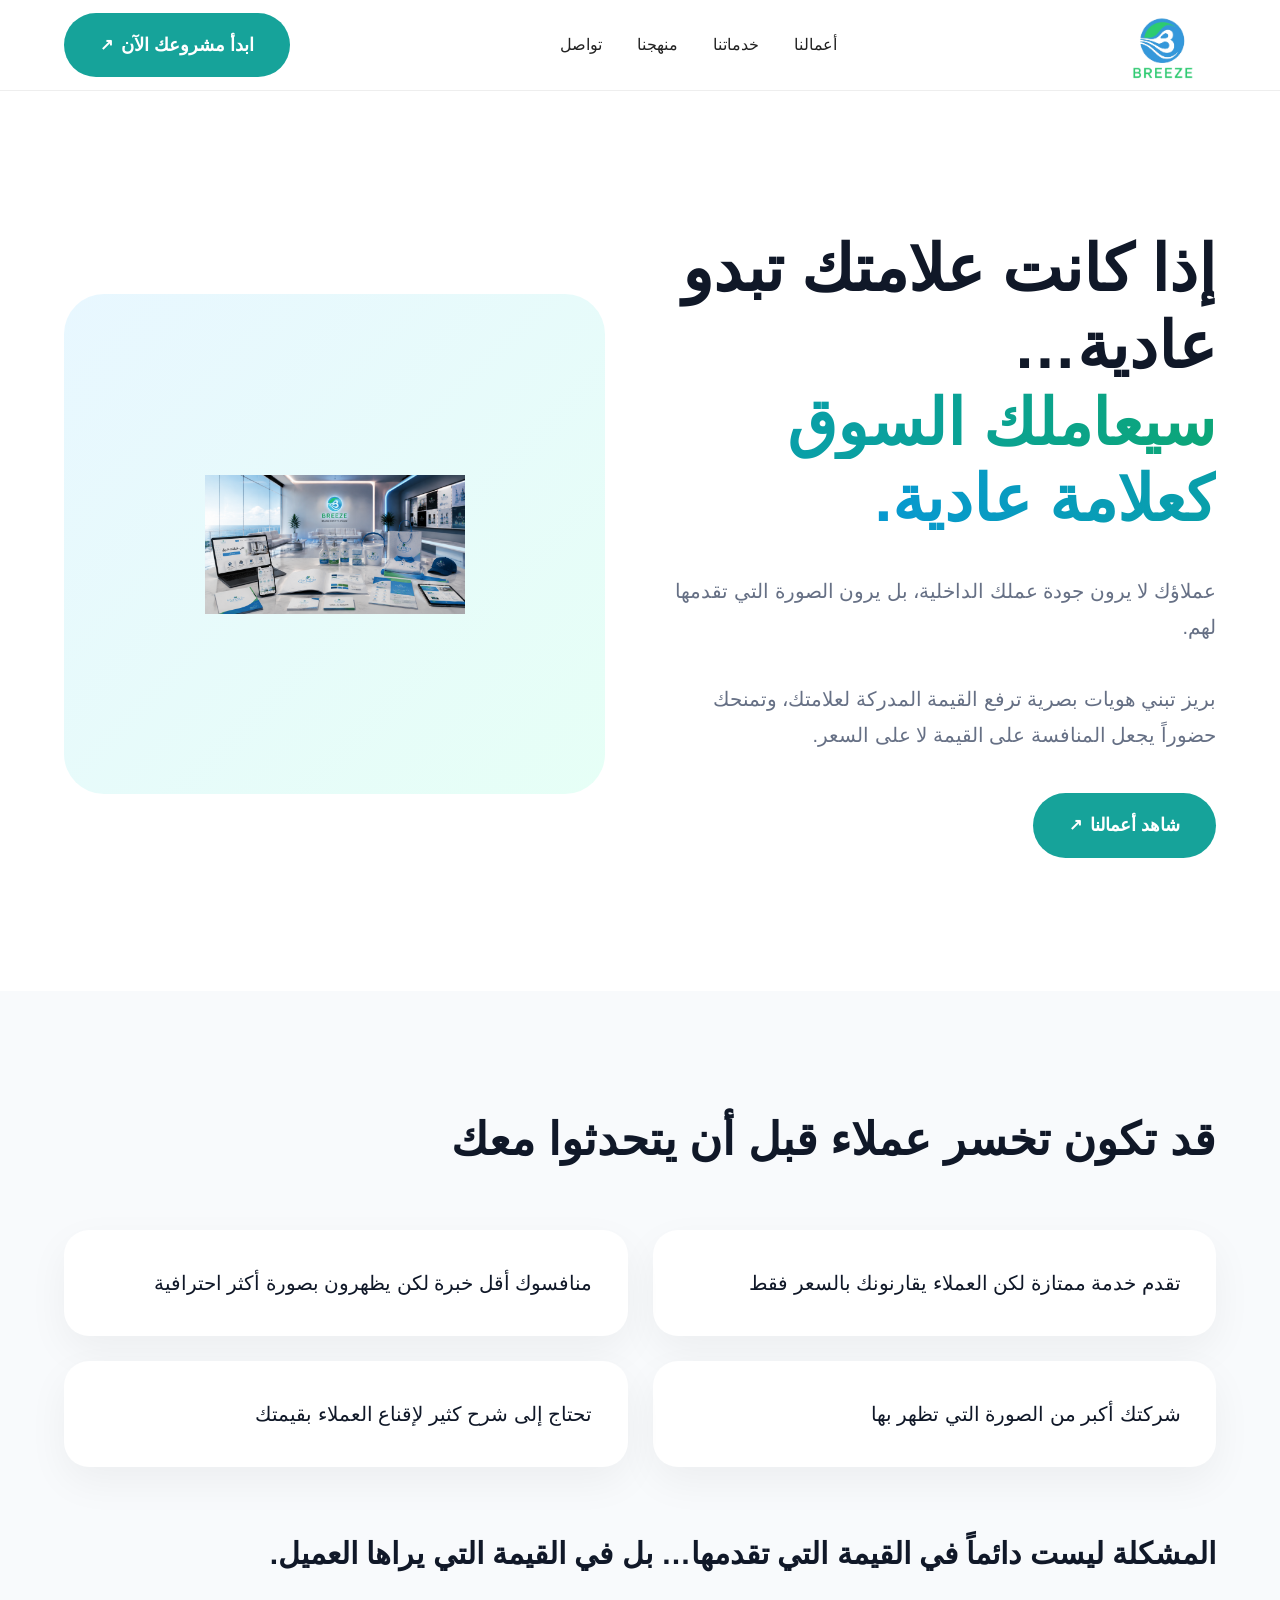
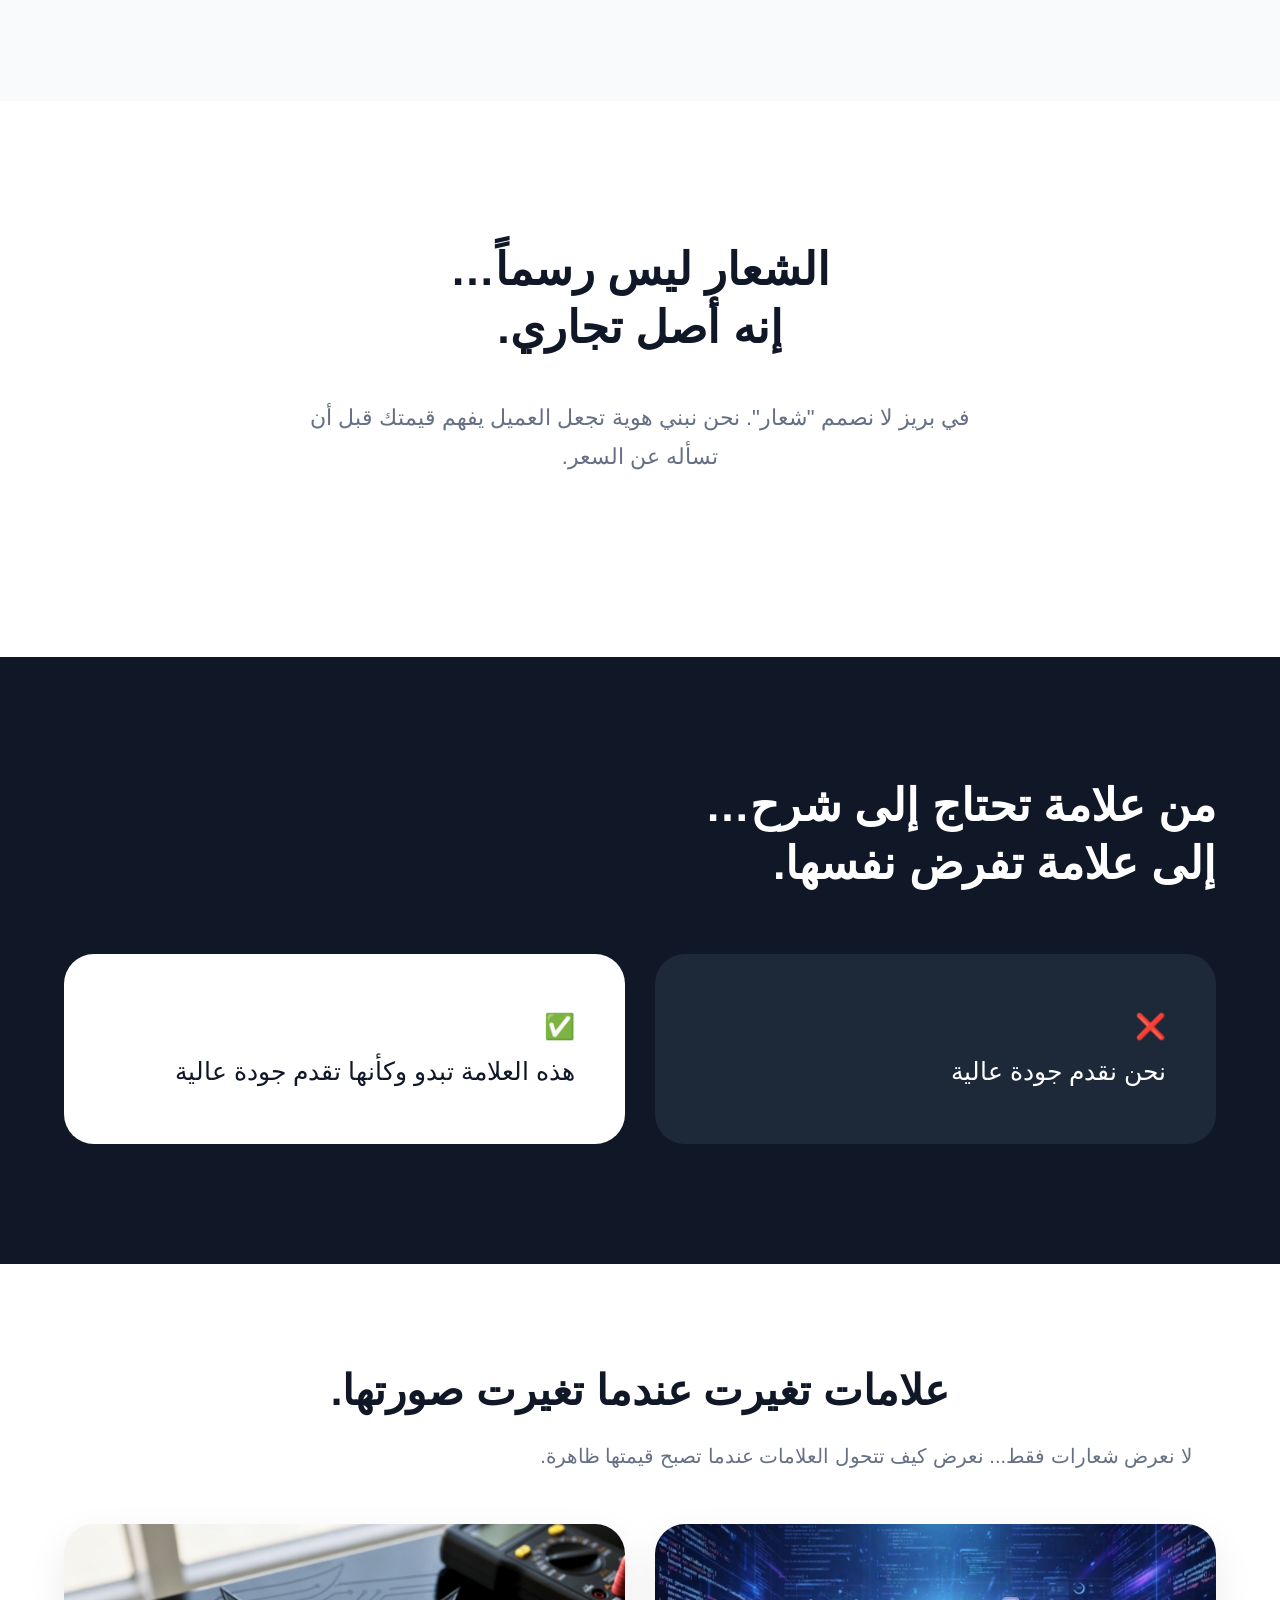
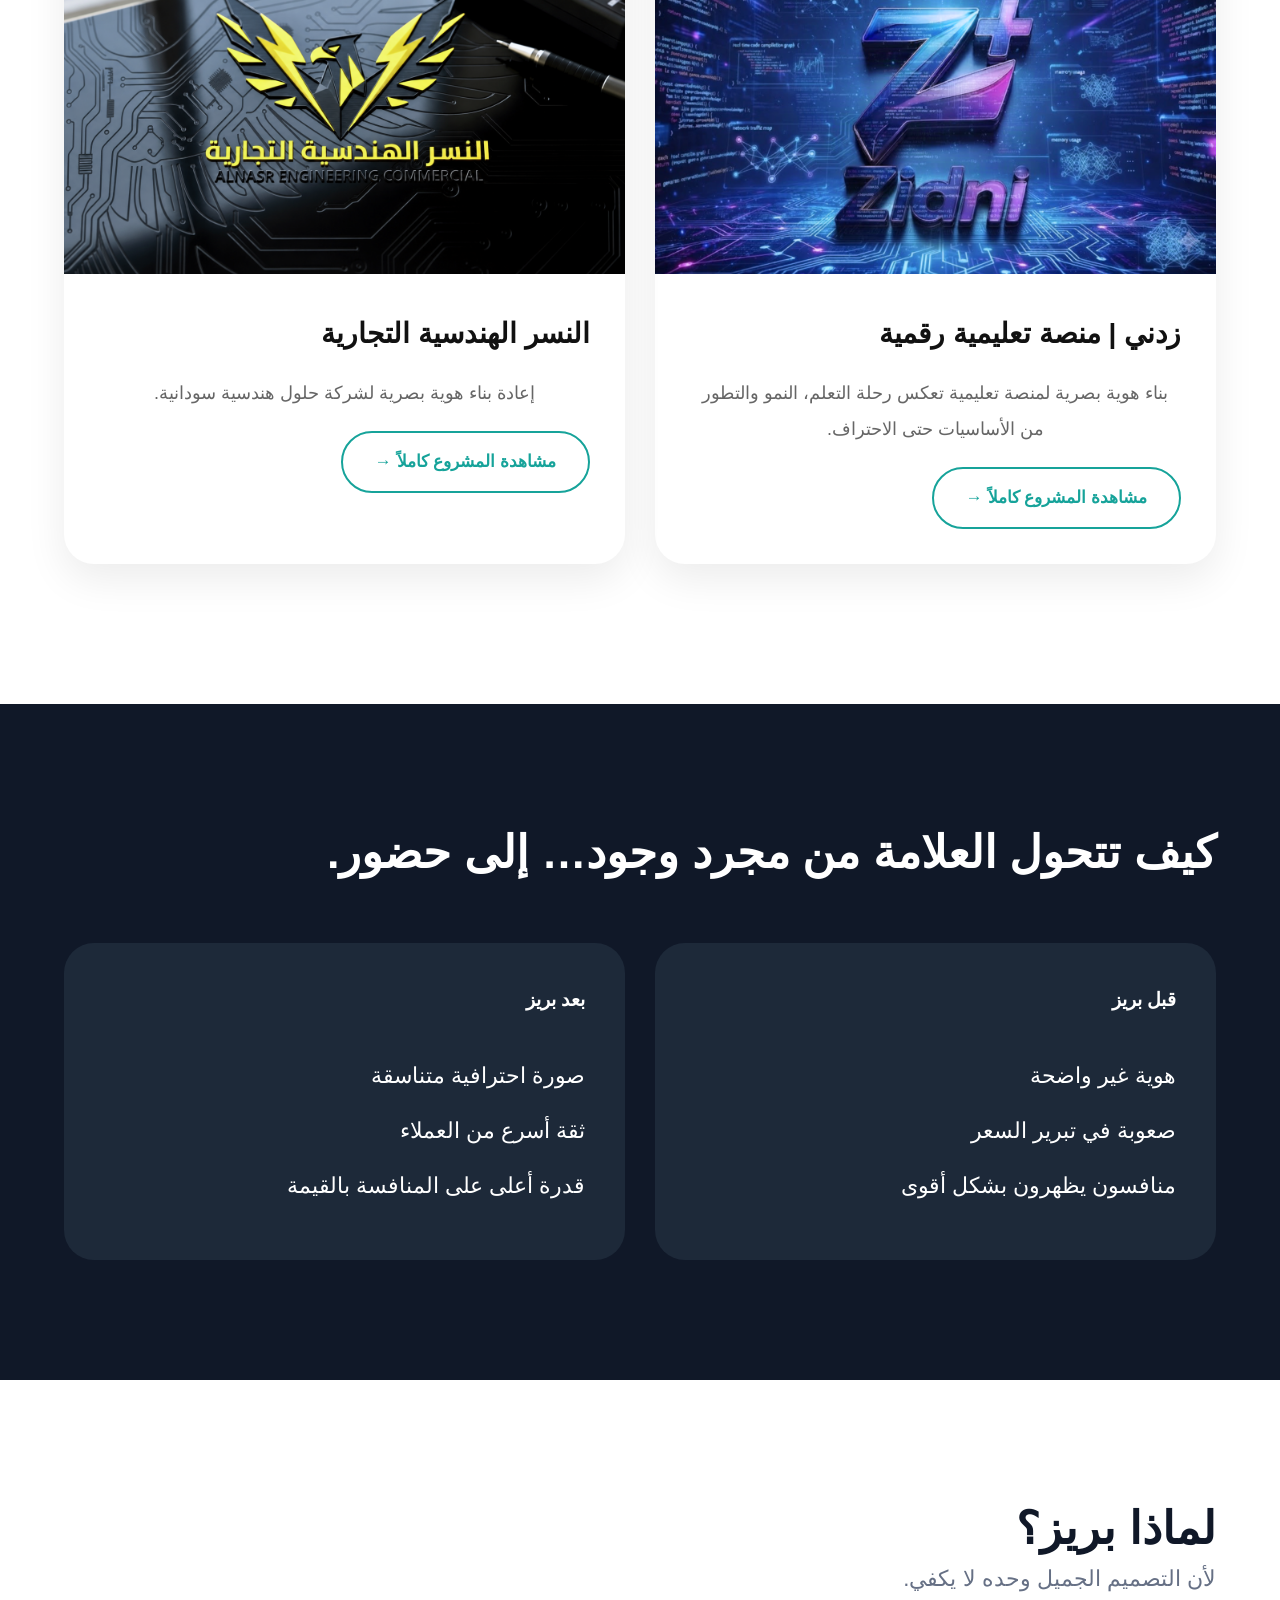
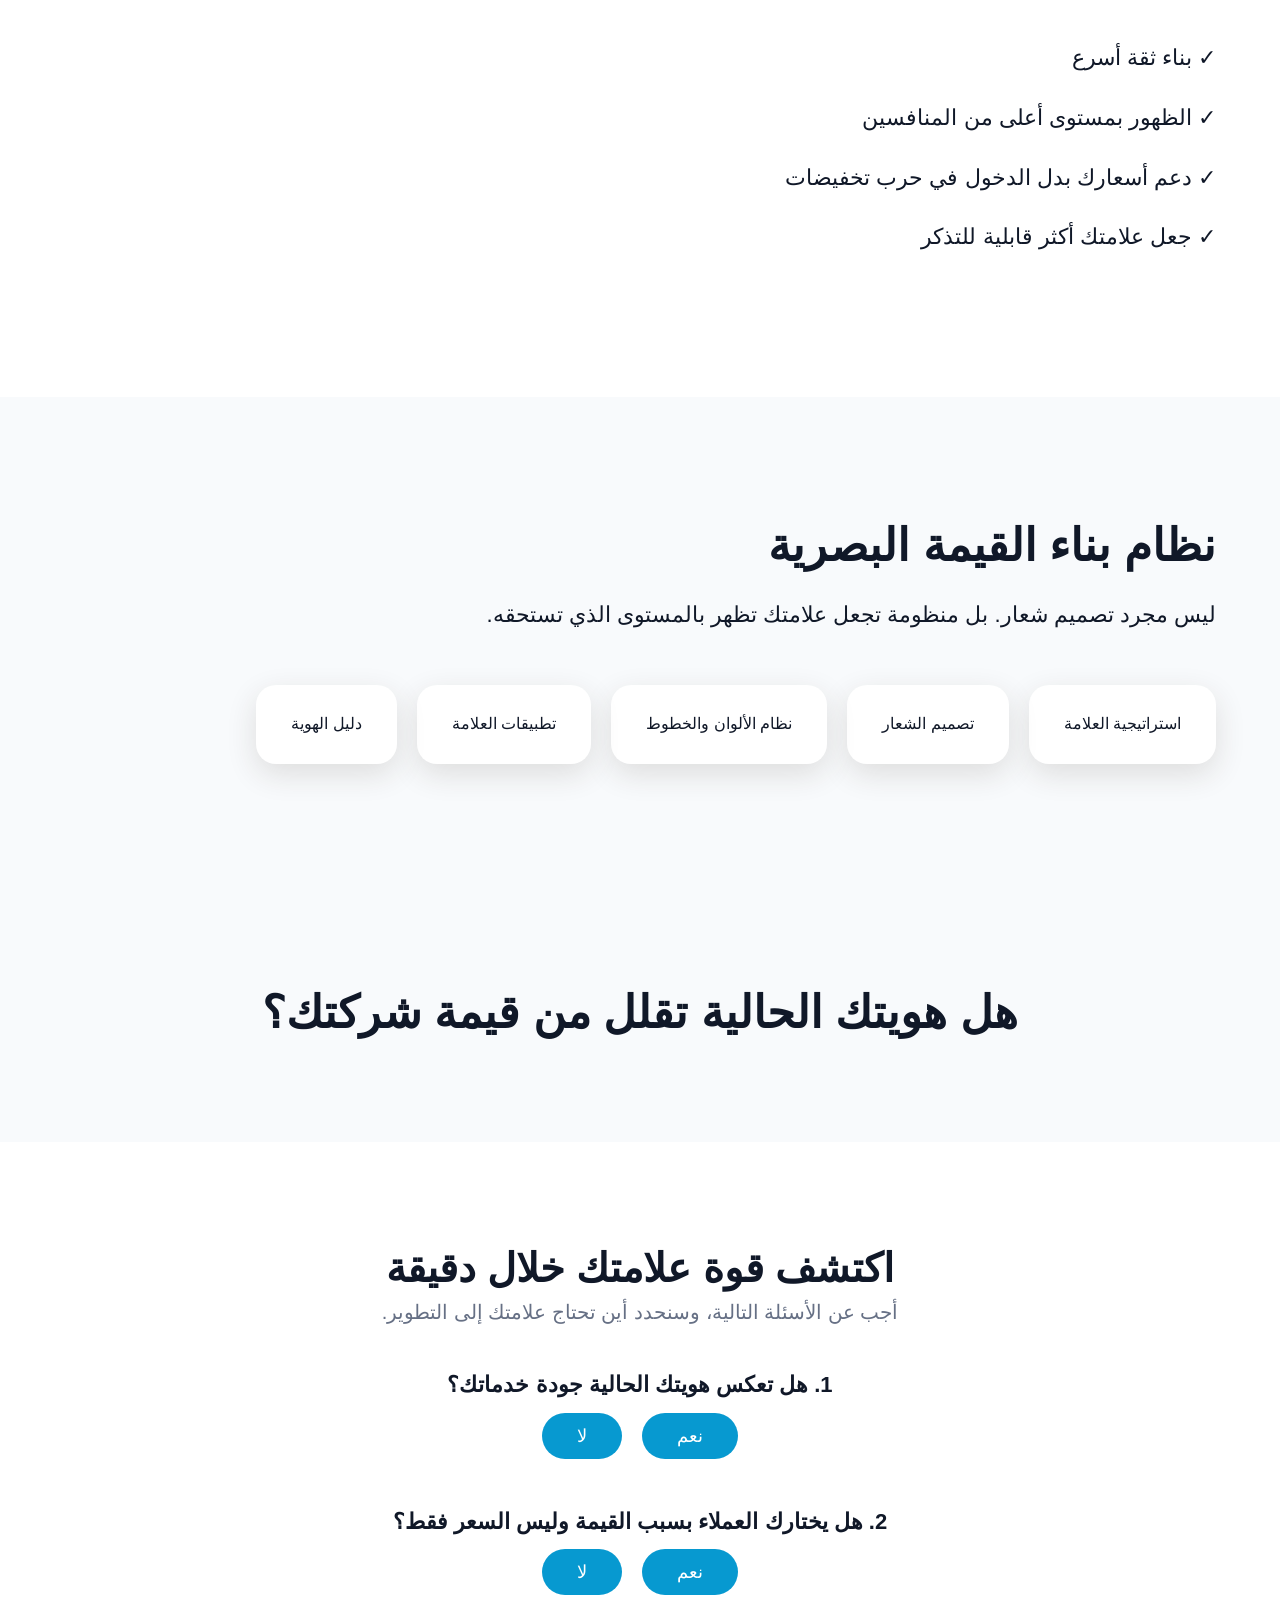
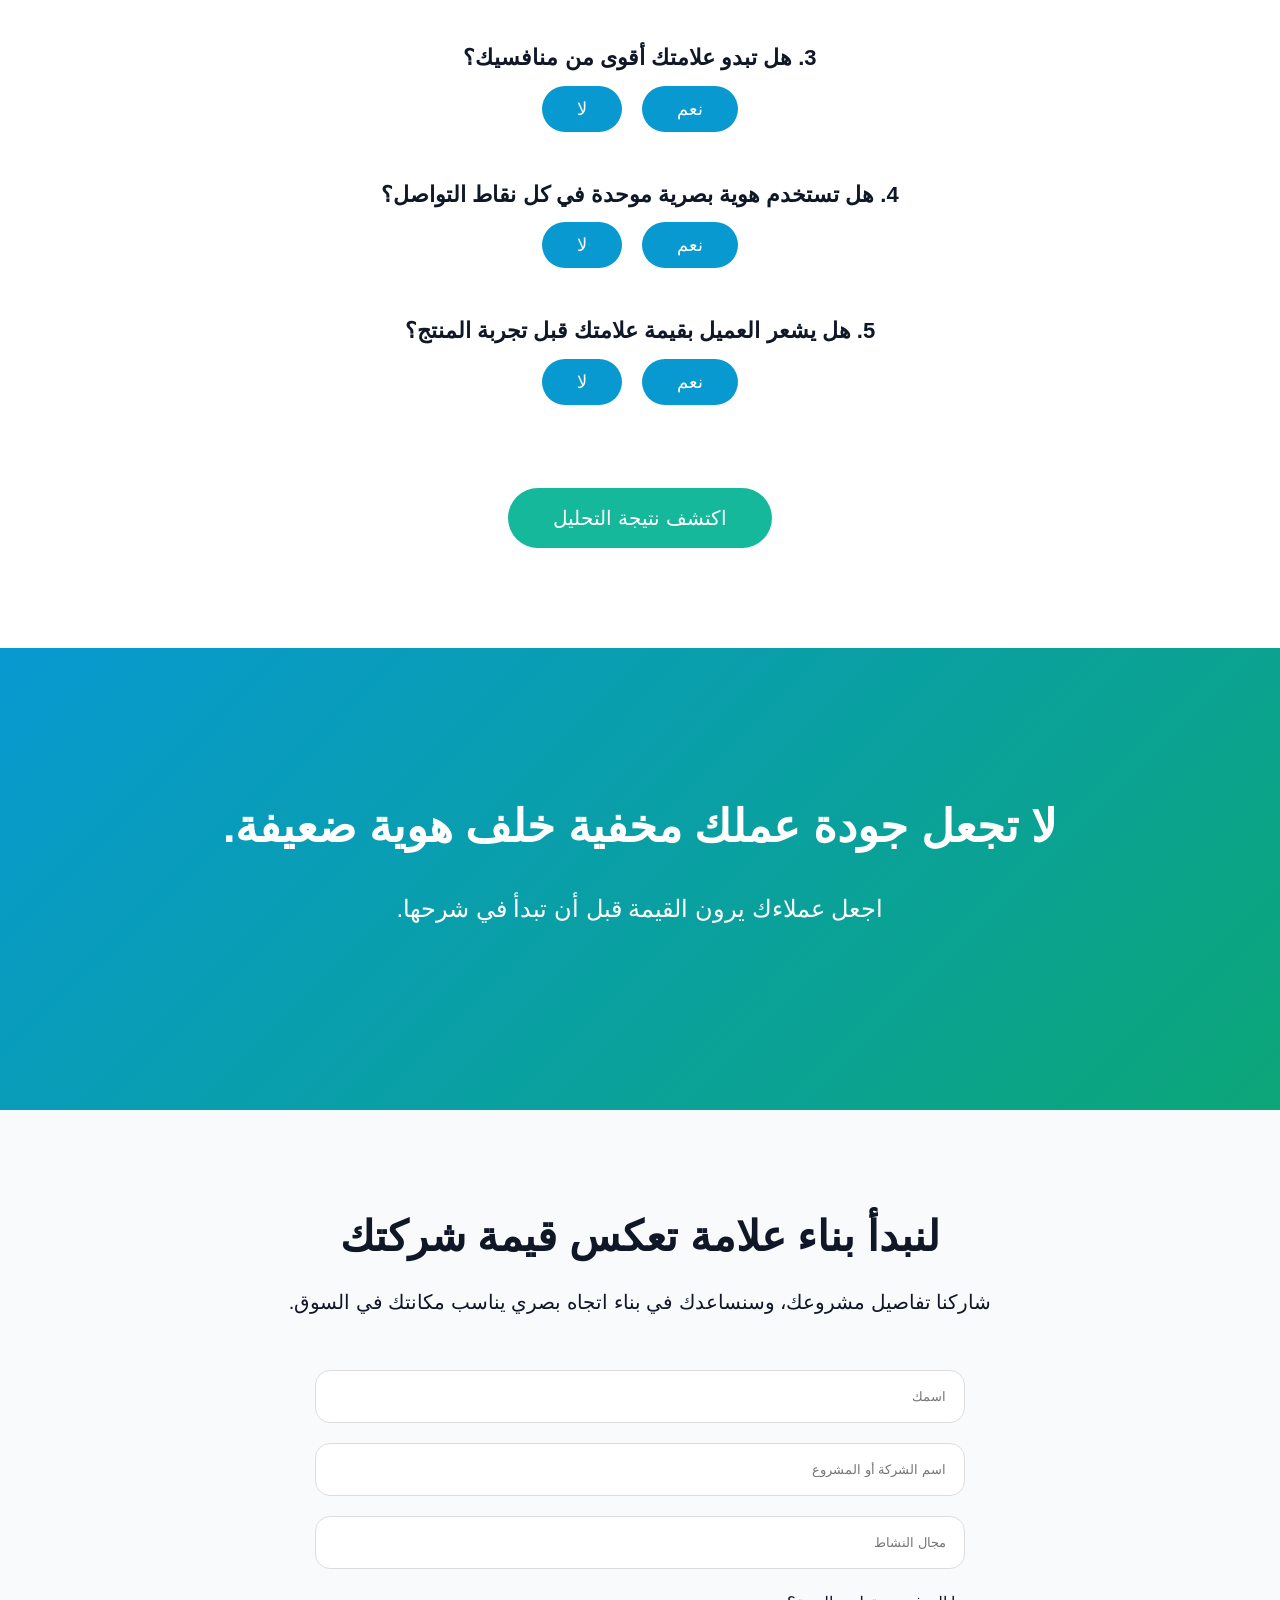
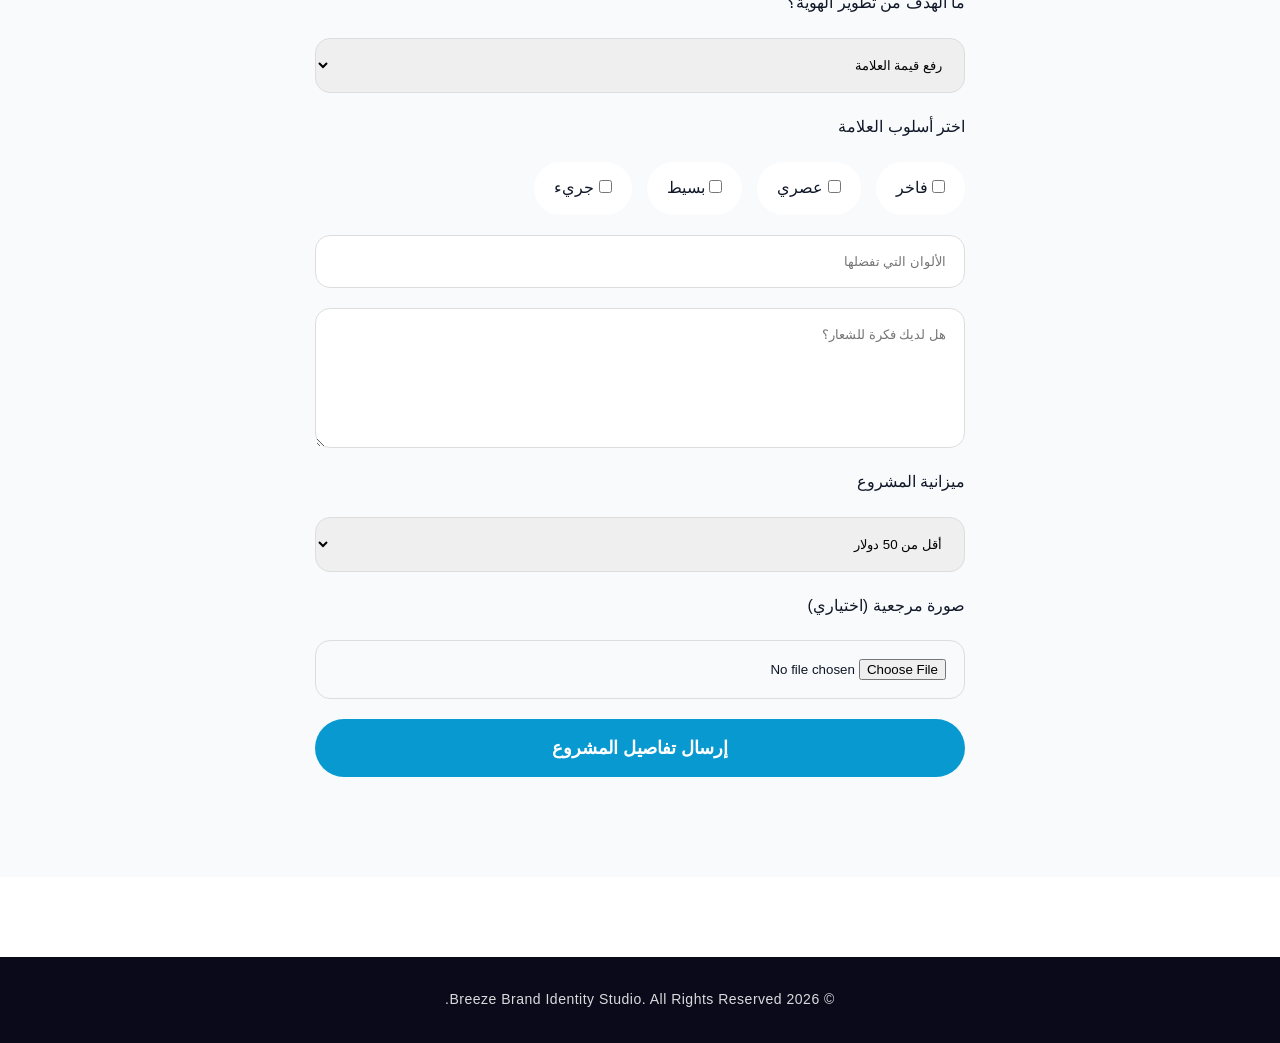
<file: index.html>
<!DOCTYPE html>
<html lang="ar" dir="rtl">
<meta name="google-site-verification" content="aeYSFcjbwC5G8CoaB8joaz_E3xakK2enosGXzlJJ49I" />
<head>

<meta charset="UTF-8">
<meta name="viewport" content="width=device-width, initial-scale=1.0">
<meta name="google-site-verification" content="4iS_Cw9Nv-qJi5j3owoqaV3fiuQli9lRmnitouW30wE" />
<title>Breeze | Brand Identity Studio</title>

<link rel="stylesheet" href="style.css">

<style>
body {
    user-select: none;
}

img {
    pointer-events: none;
}
</style>

</head>


<body>


<header>

<div class="container nav">

<img src="logo2.png" class="logo">

<nav>

<a href="#work">أعمالنا</a>
<a href="#services">خدماتنا</a>
<a href="#process">منهجنا</a>
<a href="#contact">تواصل</a>

</nav>

<a href="#start-project" class="nav-btn">
ابدأ مشروعك الآن
</a>

</div>

</header>




<!-- HERO -->

<section class="hero">


<div class="container hero-grid">


<div class="hero-text">


<h1>

إذا كانت علامتك تبدو عادية…
<br>

<span>
سيعاملك السوق كعلامة عادية.
</span>

</h1>



<p>

عملاؤك لا يرون جودة عملك الداخلية،
بل يرون الصورة التي تقدمها لهم.

<br><br>

بريز تبني هويات بصرية ترفع القيمة المدركة لعلامتك،
وتمنحك حضوراً يجعل المنافسة على القيمة لا على السعر.

</p>


<a href="#work" class="primary">
شاهد أعمالنا
</a>

</div>




<div class="hero-image">

<img src="hero1.png">

</div>


</div>

</section>





<!-- PAIN -->

<section class="pain">


<div class="container">


<h2>
قد تكون تخسر عملاء قبل أن يتحدثوا معك
</h2>



<div class="cards">


<div>
تقدم خدمة ممتازة لكن العملاء يقارنونك بالسعر فقط
</div>


<div>
منافسوك أقل خبرة لكن يظهرون بصورة أكثر احترافية
</div>


<div>
شركتك أكبر من الصورة التي تظهر بها
</div>


<div>
تحتاج إلى شرح كثير لإقناع العملاء بقيمتك
</div>


</div>



<h3>
المشكلة ليست دائماً في القيمة التي تقدمها…
بل في القيمة التي يراها العميل.
</h3>



</div>

</section>







<!-- VALUE -->


<section class="value">


<div class="container">


<h2>
الشعار ليس رسماً…
<br>
إنه أصل تجاري.
</h2>


<p>

في بريز لا نصمم "شعار".

نحن نبني هوية تجعل العميل يفهم قيمتك قبل أن تسأله عن السعر.

</p>


</div>


</section>







<!-- TRANSFORM -->


<section class="transform">


<div class="container">


<h2>
من علامة تحتاج إلى شرح…
<br>
إلى علامة تفرض نفسها.
</h2>



<div class="compare">


<div class="before">

❌
<br>

نحن نقدم جودة عالية

</div>



<div class="after">

✅
<br>

هذه العلامة تبدو وكأنها تقدم جودة عالية

</div>


</div>


</div>

</section>











<!-- PORTFOLIO -->

<section class="portfolio" id="work">

<div class="container">

<h2>
علامات تغيرت عندما تغيرت صورتها.
</h2>

<p class="section-desc">
لا نعرض شعارات فقط...
نعرض كيف تتحول العلامات عندما تصبح قيمتها ظاهرة.
</p>


<div class="projects">


<!-- ZIDNI -->

<div class="project featured">

<div class="project-image">

<img src="zidni3d.png" 
alt="زدني">

</div>


<div class="project-content">

<h3>
زدني | منصة تعليمية رقمية
</h3>


<p>
بناء هوية بصرية لمنصة تعليمية تعكس رحلة التعلم،
النمو والتطور من الأساسيات حتى الاحتراف.
</p>


<a href="zidni.html" class="view-project">

مشاهدة المشروع كاملاً →

</a>


</div>

</div>





<!-- ALNASSER -->

<div class="project">

<div class="project-image">

<img src="alnasser-3d.png">

</div>


<div class="project-content">

<h3>
النسر الهندسية التجارية
</h3>


<p>
إعادة بناء هوية بصرية لشركة حلول هندسية سودانية.
</p>


<a href="projectsAlnasser.html" class="view-project">

مشاهدة المشروع كاملاً →

</a>


</div>

</div>





<!-- OTHER PROJECT -->




</div>

</div>

</section>






<section class="case-study">


<div class="container">


<h2>
كيف تتحول العلامة من مجرد وجود… إلى حضور.
</h2>



<div class="case-box">


<div>

<h3>
قبل بريز
</h3>


<ul>

<li>هوية غير واضحة</li>

<li>صعوبة في تبرير السعر</li>

<li>منافسون يظهرون بشكل أقوى</li>

</ul>


</div>




<div>

<h3>
بعد بريز
</h3>


<ul>

<li>صورة احترافية متناسقة</li>

<li>ثقة أسرع من العملاء</li>

<li>قدرة أعلى على المنافسة بالقيمة</li>

</ul>


</div>



</div>


</div>


</section>


<!-- WHY -->


<section class="why">


<div class="container">


<h2>
لماذا بريز؟
</h2>


<p>
لأن التصميم الجميل وحده لا يكفي.
</p>


<ul>

<li>✓ بناء ثقة أسرع</li>

<li>✓ الظهور بمستوى أعلى من المنافسين</li>

<li>✓ دعم أسعارك بدل الدخول في حرب تخفيضات</li>

<li>✓ جعل علامتك أكثر قابلية للتذكر</li>


</ul>


</div>

</section>







<!-- SERVICES -->


<section class="services">


<div class="container">


<h2>
نظام بناء القيمة البصرية
</h2>


<p>

ليس مجرد تصميم شعار.

بل منظومة تجعل علامتك تظهر بالمستوى الذي تستحقه.

</p>



<div class="service-box">


<span>استراتيجية العلامة</span>

<span>تصميم الشعار</span>

<span>نظام الألوان والخطوط</span>

<span>تطبيقات العلامة</span>

<span>دليل الهوية</span>


</div>



</div>


</section>



<section class="audit">


<div class="container">


<h2>

هل هويتك الحالية تقلل من قيمة شركتك؟

</h2>





</div>


</section>


<section class="brand-analysis" id="brand-analysis">

<div class="analysis-container">

<h2>
اكتشف قوة علامتك خلال دقيقة
</h2>

<p>
أجب عن الأسئلة التالية، وسنحدد أين تحتاج علامتك إلى التطوير.
</p>


<div id="quiz">


<div class="question">

<h3>
1. هل تعكس هويتك الحالية جودة خدماتك؟
</h3>

<button onclick="answer(1)">نعم</button>
<button onclick="answer(0)">لا</button>

</div>



<div class="question">

<h3>
2. هل يختارك العملاء بسبب القيمة وليس السعر فقط؟
</h3>

<button onclick="answer(1)">نعم</button>
<button onclick="answer(0)">لا</button>

</div>



<div class="question">

<h3>
3. هل تبدو علامتك أقوى من منافسيك؟
</h3>

<button onclick="answer(1)">نعم</button>
<button onclick="answer(0)">لا</button>

</div>



<div class="question">

<h3>
4. هل تستخدم هوية بصرية موحدة في كل نقاط التواصل؟
</h3>

<button onclick="answer(1)">نعم</button>
<button onclick="answer(0)">لا</button>

</div>


<div class="question">

<h3>
5. هل يشعر العميل بقيمة علامتك قبل تجربة المنتج؟
</h3>

<button onclick="answer(1)">نعم</button>
<button onclick="answer(0)">لا</button>

</div>


<button class="result-btn" onclick="showResult()">
اكتشف نتيجة التحليل
</button>


</div>



<div id="result" class="result-box">

<h2>
نتيجة تحليل بريز
</h2>

<p id="resultText"></p>


<a id="whatsappBtn" target="_blank">
احجز بناء هويتك مع بريز
</a>


</div>


</div>

</section>



<!-- CTA -->


<section class="cta" id="contact">


<h2>

لا تجعل جودة عملك مخفية خلف هوية ضعيفة.

</h2>


<p>

اجعل عملاءك يرون القيمة قبل أن تبدأ في شرحها.

</p>





</section>




<section class="start-project" id="start-project">

<div class="container">

<h2>
لنبدأ بناء علامة تعكس قيمة شركتك
</h2>


<p>
شاركنا تفاصيل مشروعك، وسنساعدك في بناء اتجاه بصري يناسب مكانتك في السوق.
</p>


<form id="projectForm">


<input 
id="name"
type="text"
placeholder="اسمك"
required>


<input 
id="company"
type="text"
placeholder="اسم الشركة أو المشروع"
required>


<input 
id="field"
type="text"
placeholder="مجال النشاط"
required>


<label>
ما الهدف من تطوير الهوية؟
</label>

<select id="goal">

<option>رفع قيمة العلامة</option>

<option>الظهور بشكل أكثر احترافية</option>

<option>التغلب على المنافسين</option>

<option>إطلاق مشروع جديد</option>

</select>



<label>
اختر أسلوب العلامة
</label>


<div class="options">

<label>
<input type="checkbox" value="فاخر">
فاخر
</label>


<label>
<input type="checkbox" value="عصري">
عصري
</label>


<label>
<input type="checkbox" value="بسيط">
بسيط
</label>


<label>
<input type="checkbox" value="جريء">
جريء
</label>

</div>



<input
id="colors"
type="text"
placeholder="الألوان التي تفضلها">



<textarea
id="idea"
placeholder="هل لديك فكرة للشعار؟">
</textarea>



<label>
ميزانية المشروع
</label>


<select id="budget">

<option>أقل من 50 دولار</option>

<option>50 - 75 دولار</option>

<option>75 - 100 دولار</option>

<option>300 دولار وأكثر</option>

</select>



<label>
صورة مرجعية (اختياري)
</label>


<input 
id="image"
type="file"
accept="image/*">



<button type="submit">
إرسال تفاصيل المشروع
</button>


</form>


</div>

</section>



<footer class="copyright">
    <p>© 2026 Breeze Brand Identity Studio. All Rights Reserved.</p>
</footer>

<script src="script.js"></script>


</body>

</html>
</file>
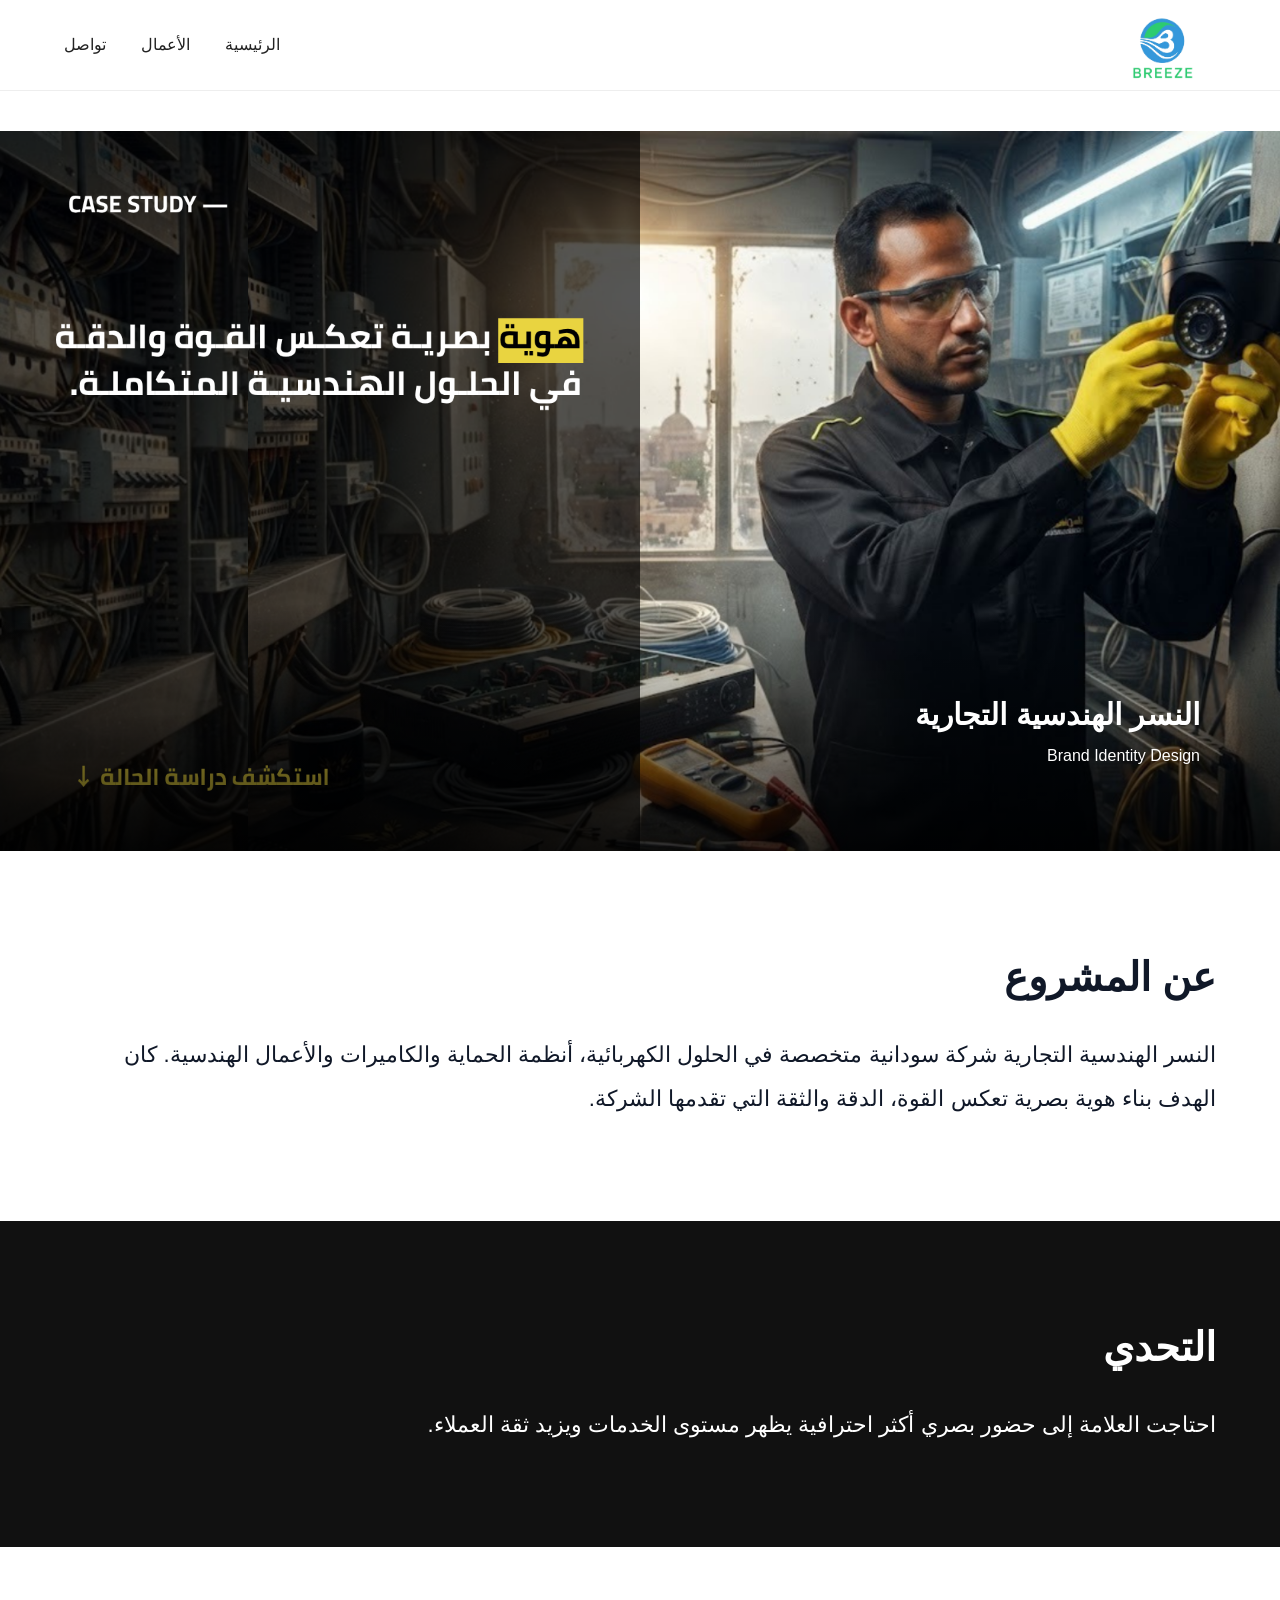
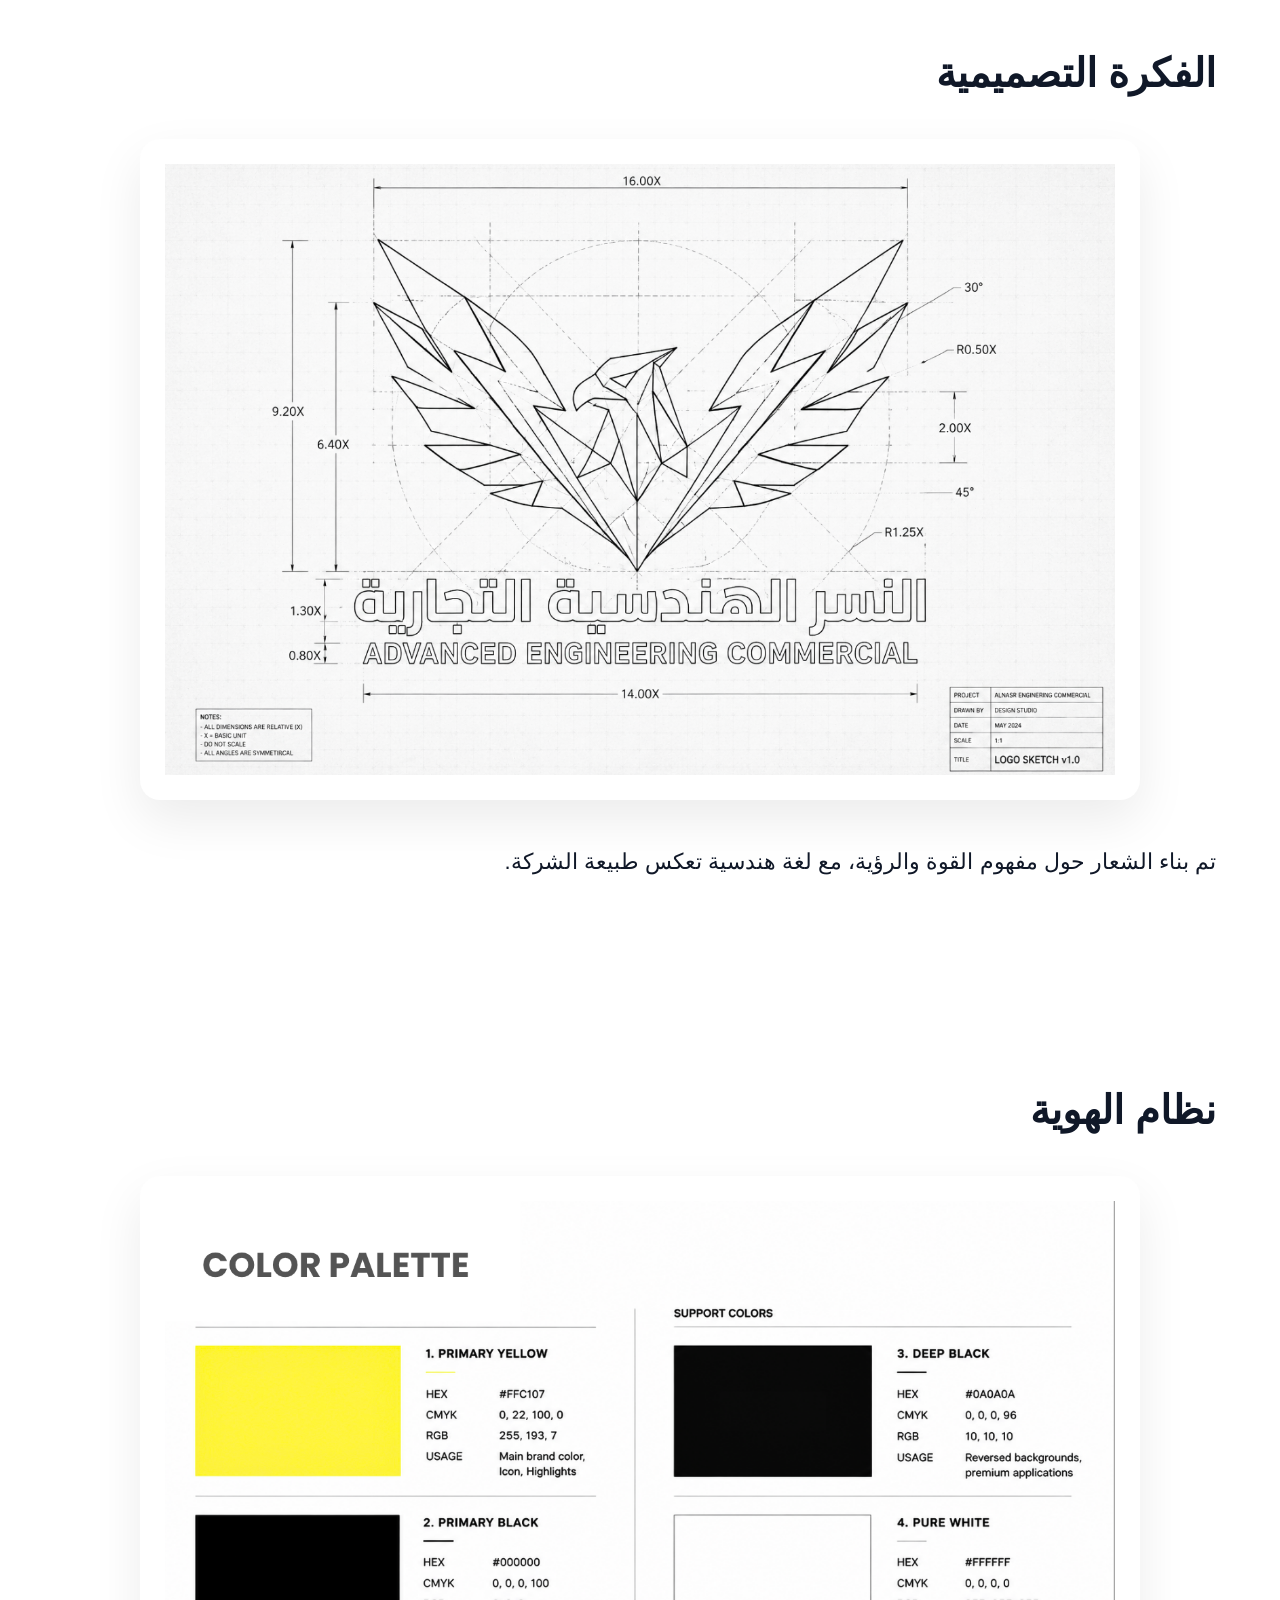
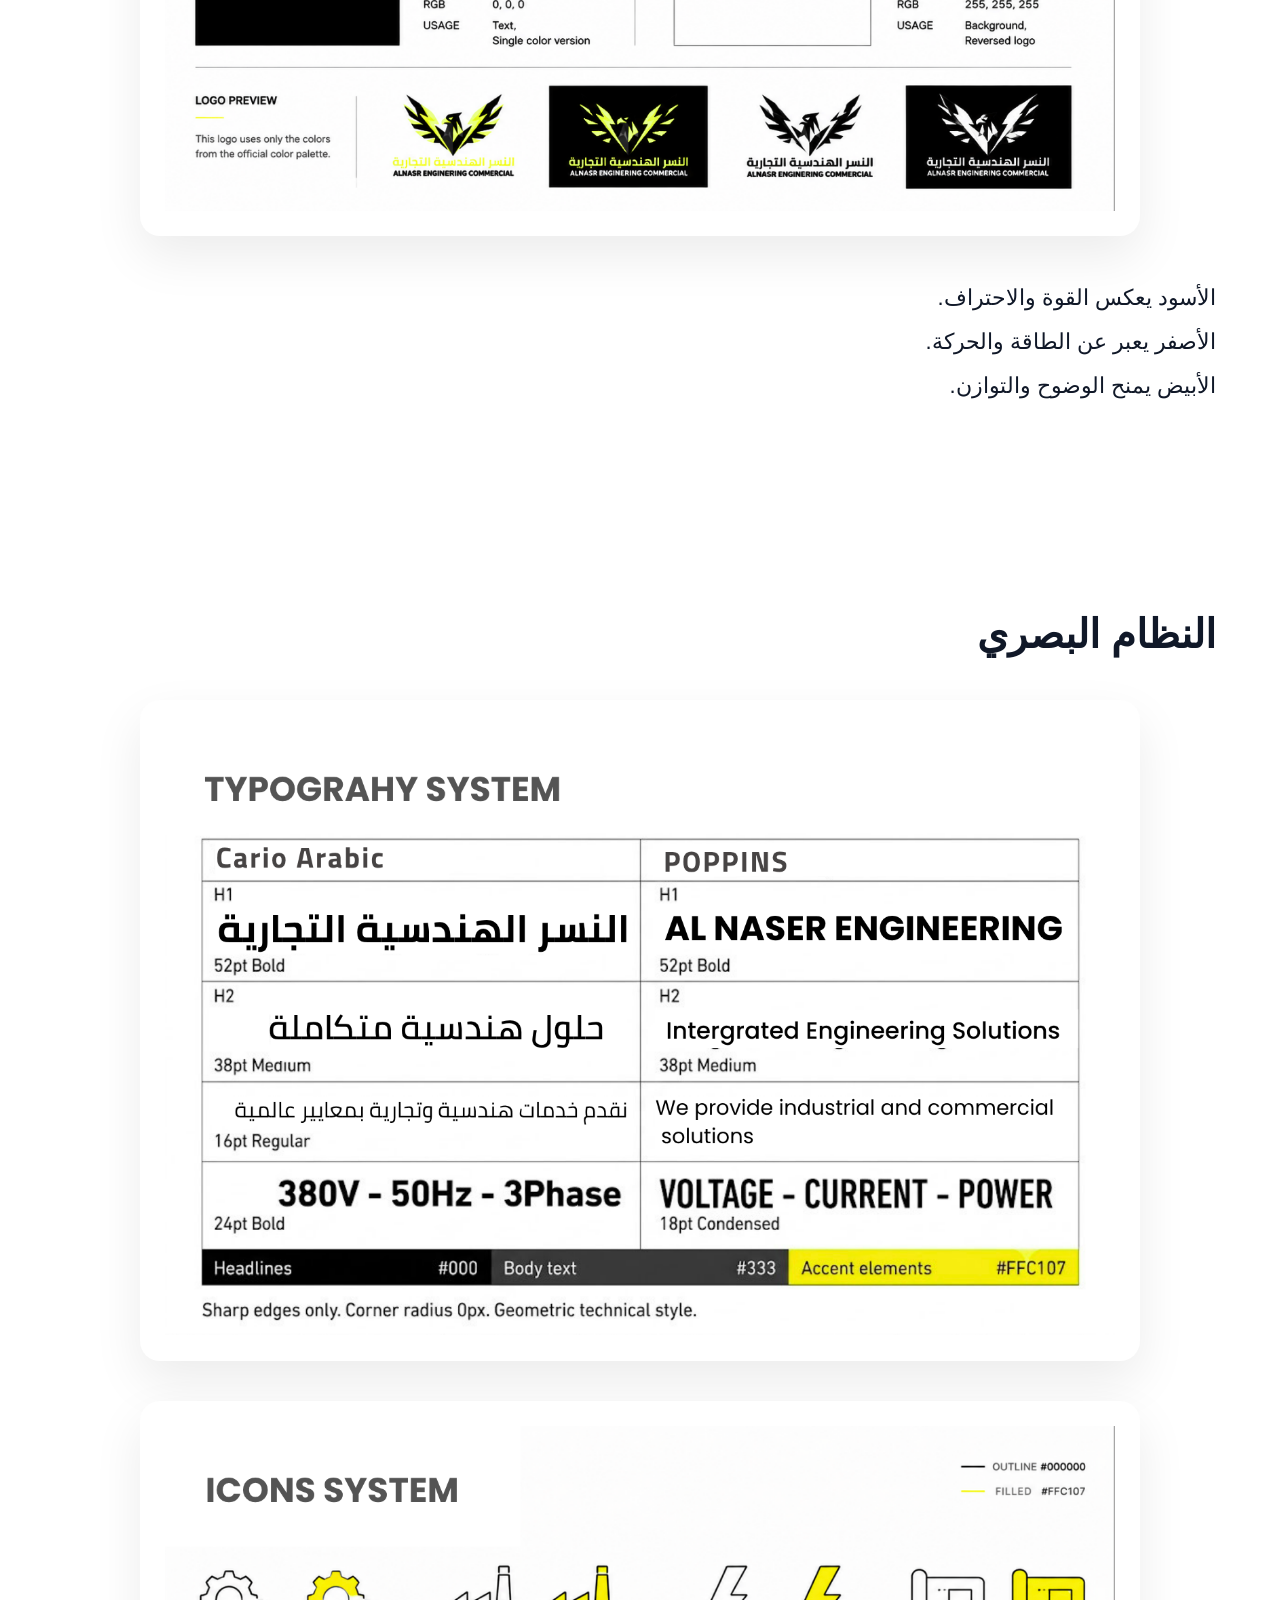
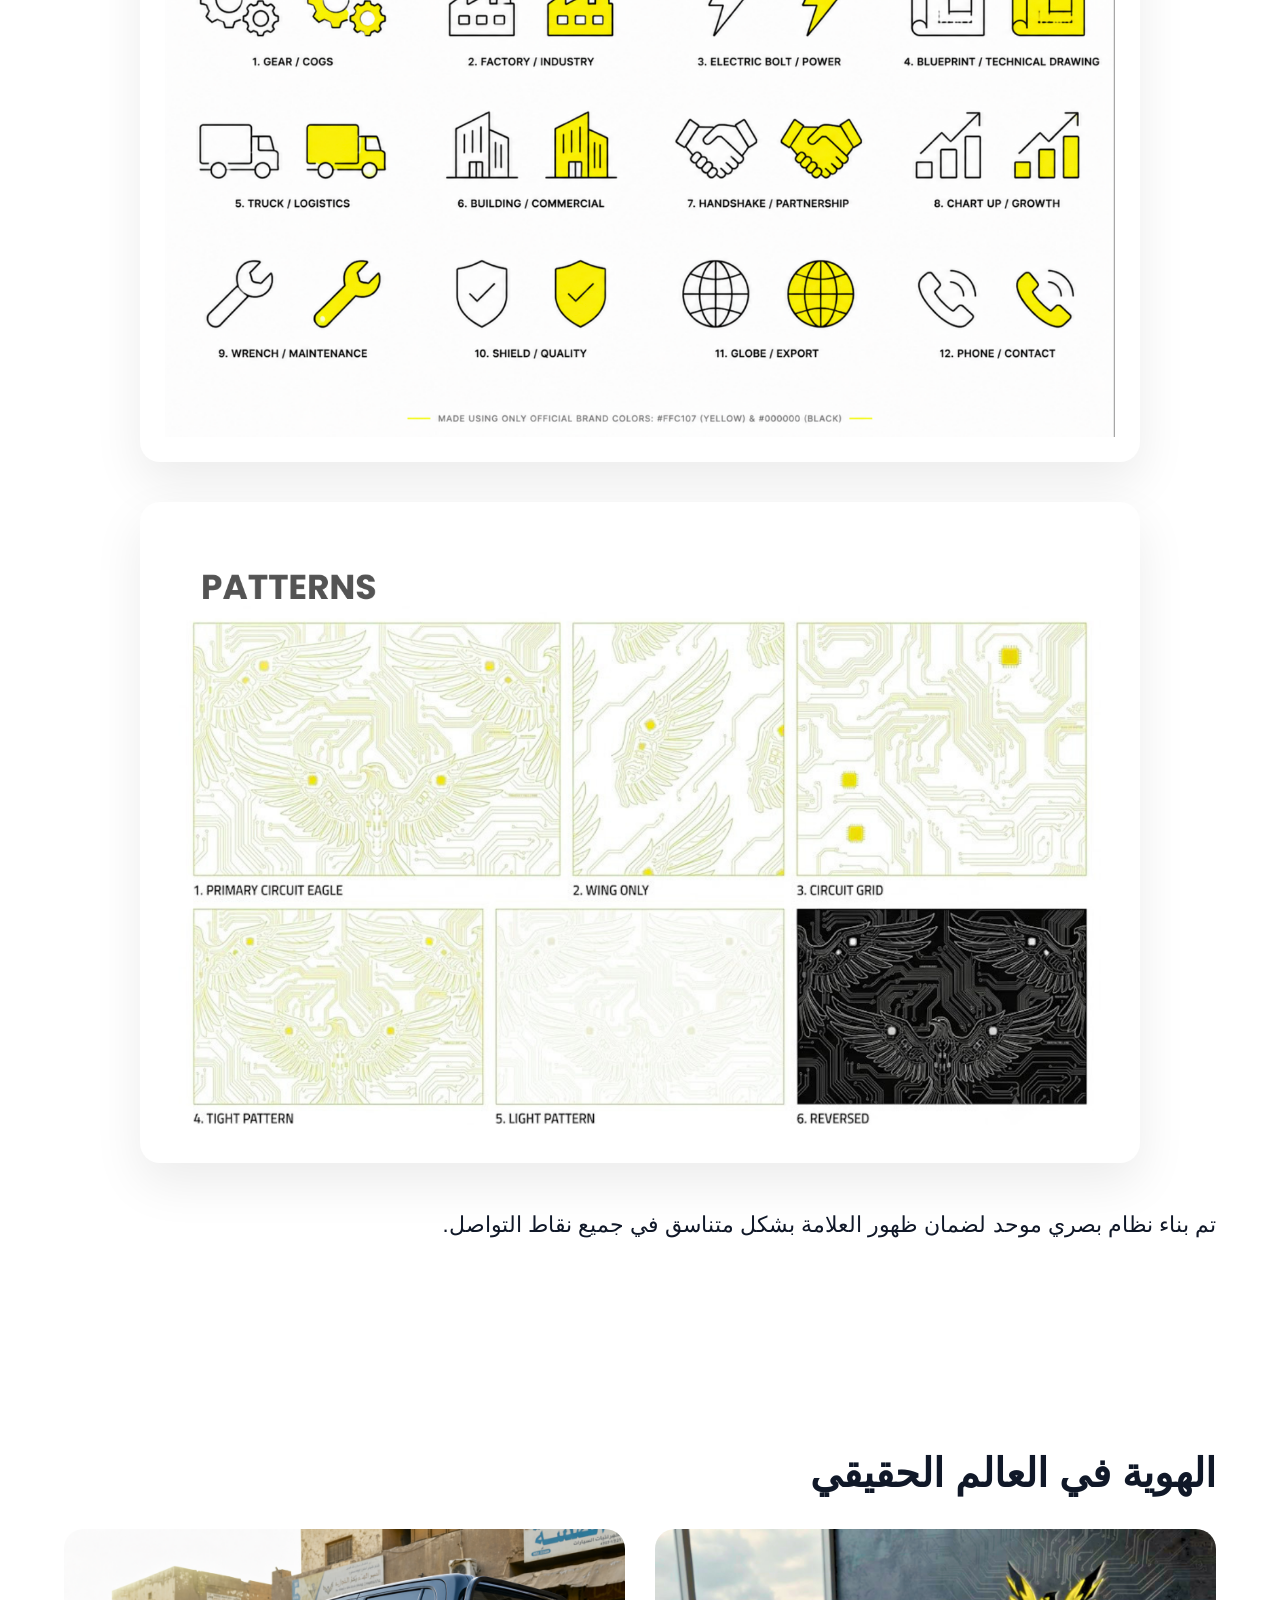
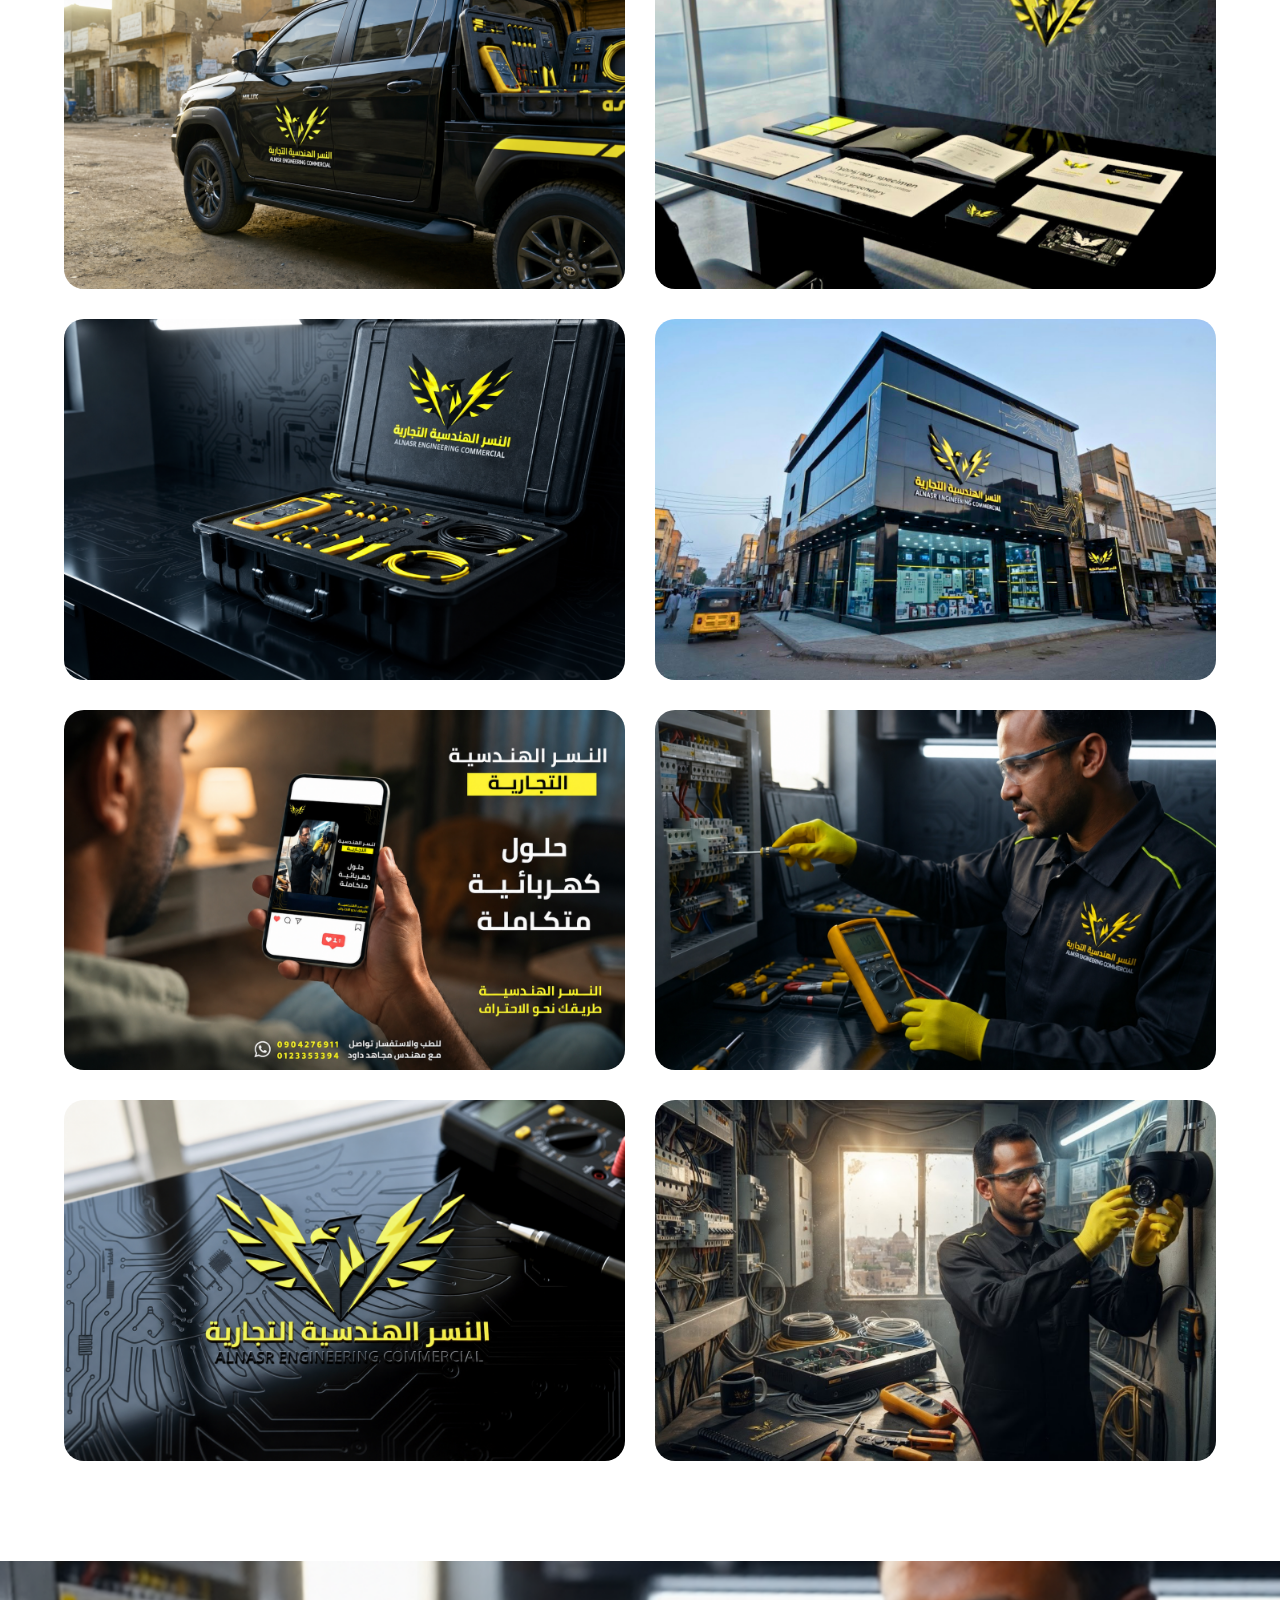
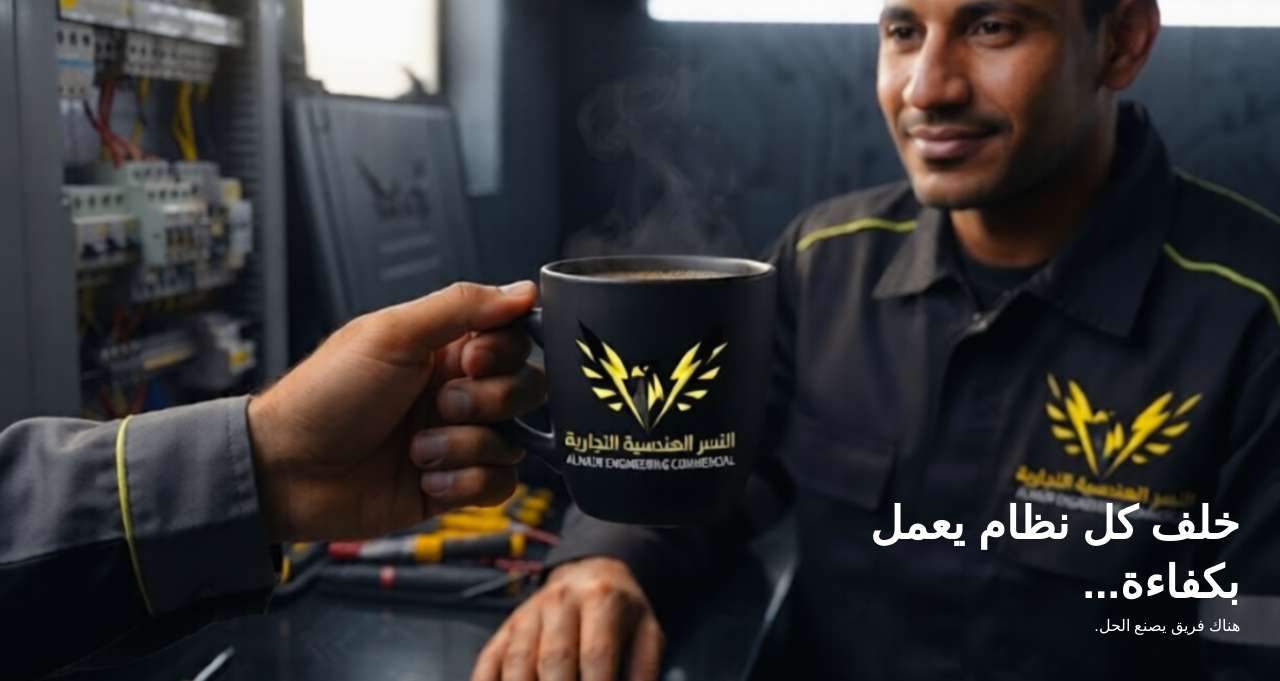
<file: projectsAlnasser.html>
<!DOCTYPE html>

<html lang="ar" dir="rtl">

<head>

<meta charset="UTF-8">

<meta name="viewport" content="width=device-width, initial-scale=1.0">

<title>
النسر الهندسية التجارية | Breeze
</title>


<link rel="stylesheet" href="style.css">


</head>



<body>



<header>

<div class="container nav">


<img src="../logo2.png" class="logo">


<nav>

<a href="../index.html">
الرئيسية
</a>

<a href="../index.html#work">
الأعمال
</a>

<a href="../index.html#contact">
تواصل
</a>


</nav>


</div>

</header>





<!-- HERO PROJECT -->


<section class="case-hero">


<img src="hero.png">


<div class="case-overlay">


<h1>
النسر الهندسية التجارية
</h1>


<p>
Brand Identity Design
</p>


</div>


</section>






<!-- INTRO -->


<section class="case-section">


<div class="container">


<h2>
عن المشروع
</h2>


<p>

النسر الهندسية التجارية شركة سودانية متخصصة في الحلول الكهربائية،
أنظمة الحماية والكاميرات والأعمال الهندسية.

كان الهدف بناء هوية بصرية تعكس القوة،
الدقة والثقة التي تقدمها الشركة.

</p>


</div>


</section>







<!-- CHALLENGE -->


<section class="case-dark">


<div class="container">


<h2>
التحدي
</h2>


<p>

احتاجت العلامة إلى حضور بصري أكثر احترافية
يظهر مستوى الخدمات ويزيد ثقة العملاء.

</p>


</div>


</section>







<!-- LOGO -->


<section class="case-section">


<div class="container">


<h2>
الفكرة التصميمية
</h2>


<img class="case-image"
src="alnassersckitch1.png">



<p>

تم بناء الشعار حول مفهوم القوة والرؤية،
مع لغة هندسية تعكس طبيعة الشركة.

</p>


</div>


</section>







<!-- COLORS -->


<section class="case-section">


<div class="container">


<h2>
نظام الهوية
</h2>


<img class="case-image"
src="alnasser-pallet.png">


<p>

الأسود يعكس القوة والاحتراف.
<br>

الأصفر يعبر عن الطاقة والحركة.
<br>

الأبيض يمنح الوضوح والتوازن.

</p>


</div>


</section>







<!-- SYSTEM -->


<section class="case-section">


<div class="container">


<h2>
النظام البصري
</h2>


<img class="case-image"
src="alnasser-typography.png">

<img class="case-image"
src="alnasser-icons1.png">


<img class="case-image"
src="alnasserpattren.png">





<p>

تم بناء نظام بصري موحد
لضمان ظهور العلامة بشكل متناسق
في جميع نقاط التواصل.

</p>


</div>


</section>








<!-- MOCKUPS -->


<section class="mockups">


<div class="container">


<h2>
الهوية في العالم الحقيقي
</h2>



<div class="mockup-grid">


<img src="alnasser-ofice1.png">


<img src="alnassercar.png">


<img src="alnasserboord1.png">


<img src="alnasserbag1.png">

<img src="alnasser-eng21.png">

<img src="alnasser-medai1.png">


<img src="alnassereng1.png">


<img src="alnasser-3d.png">

</div>



</div>

</section>








<!-- STORY END -->


<section class="story-end">


<img src="alnassercoffe.png">


<div>

<h2>

خلف كل نظام يعمل بكفاءة...

</h2>


<p>

هناك فريق يصنع الحل.

</p>

</div>


</section>







<footer>

Breeze Brand Identity Studio

</footer>



</body>


</html>
</file>
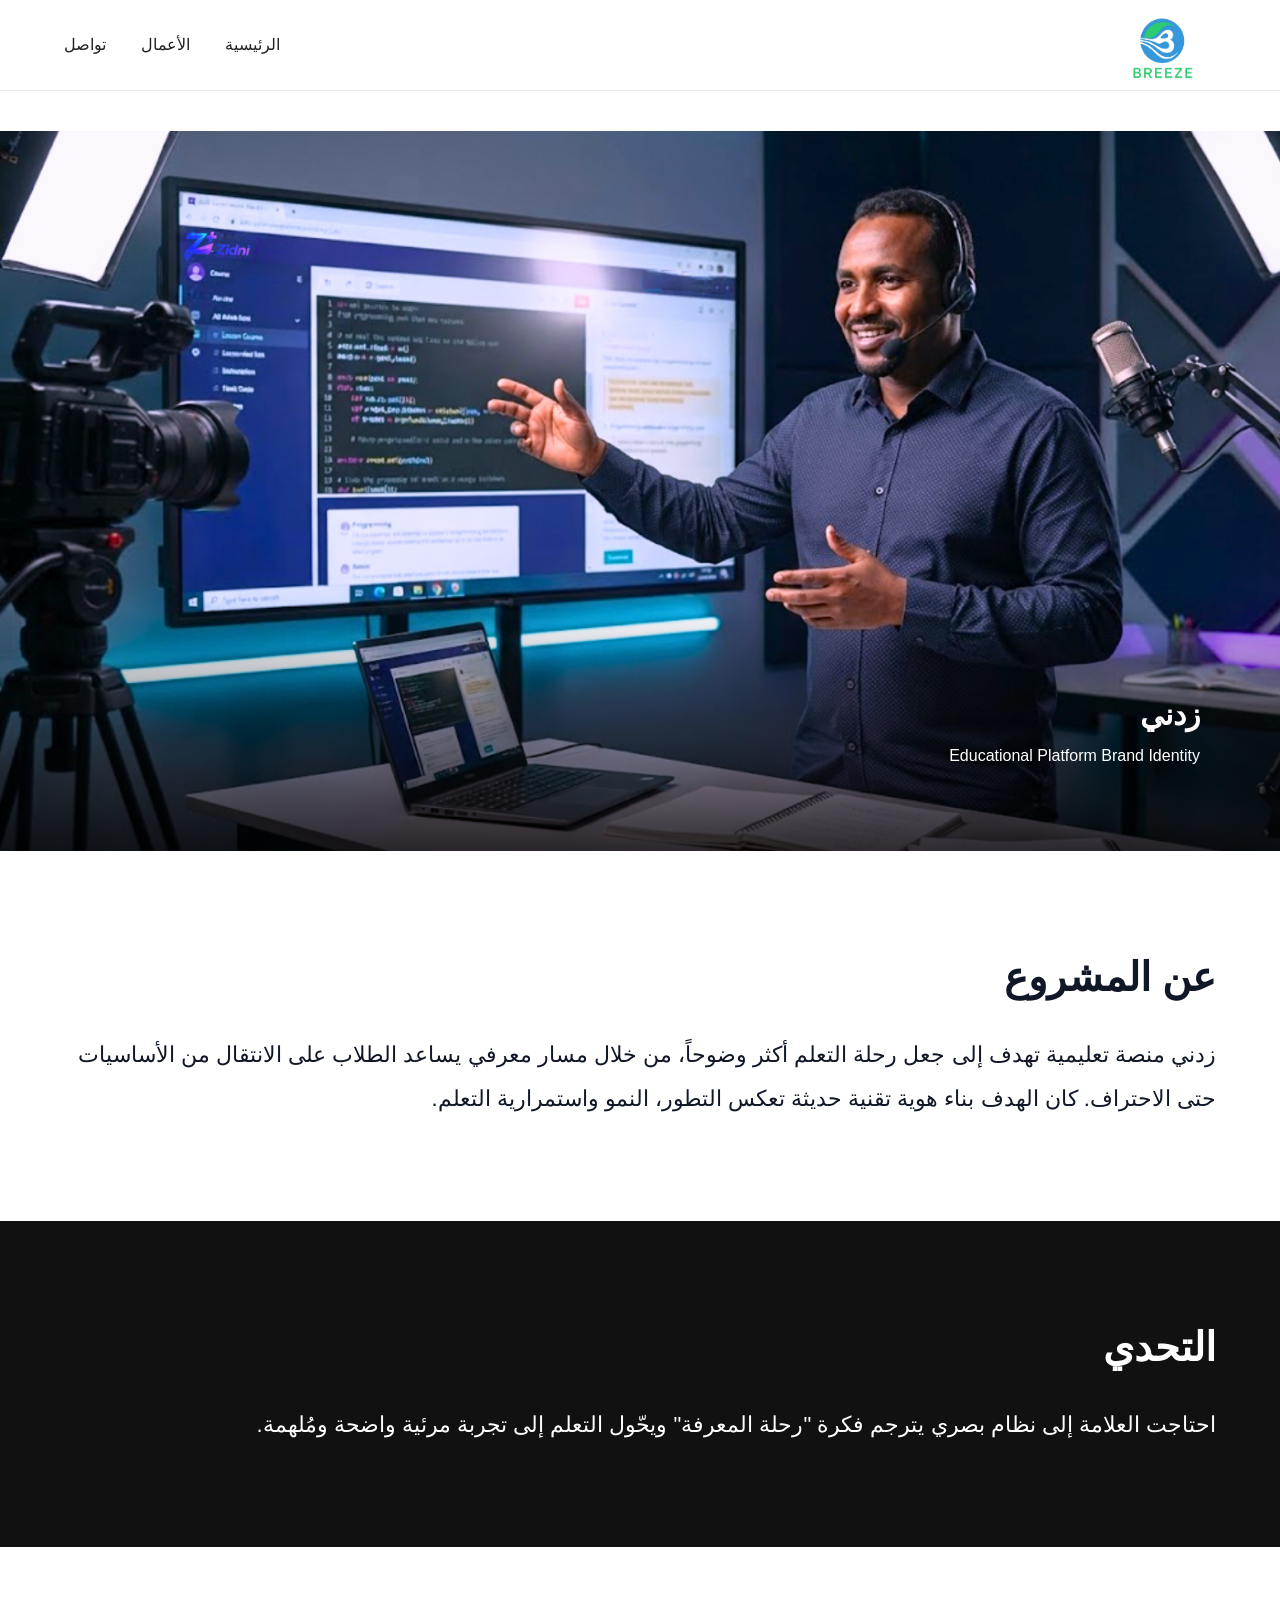
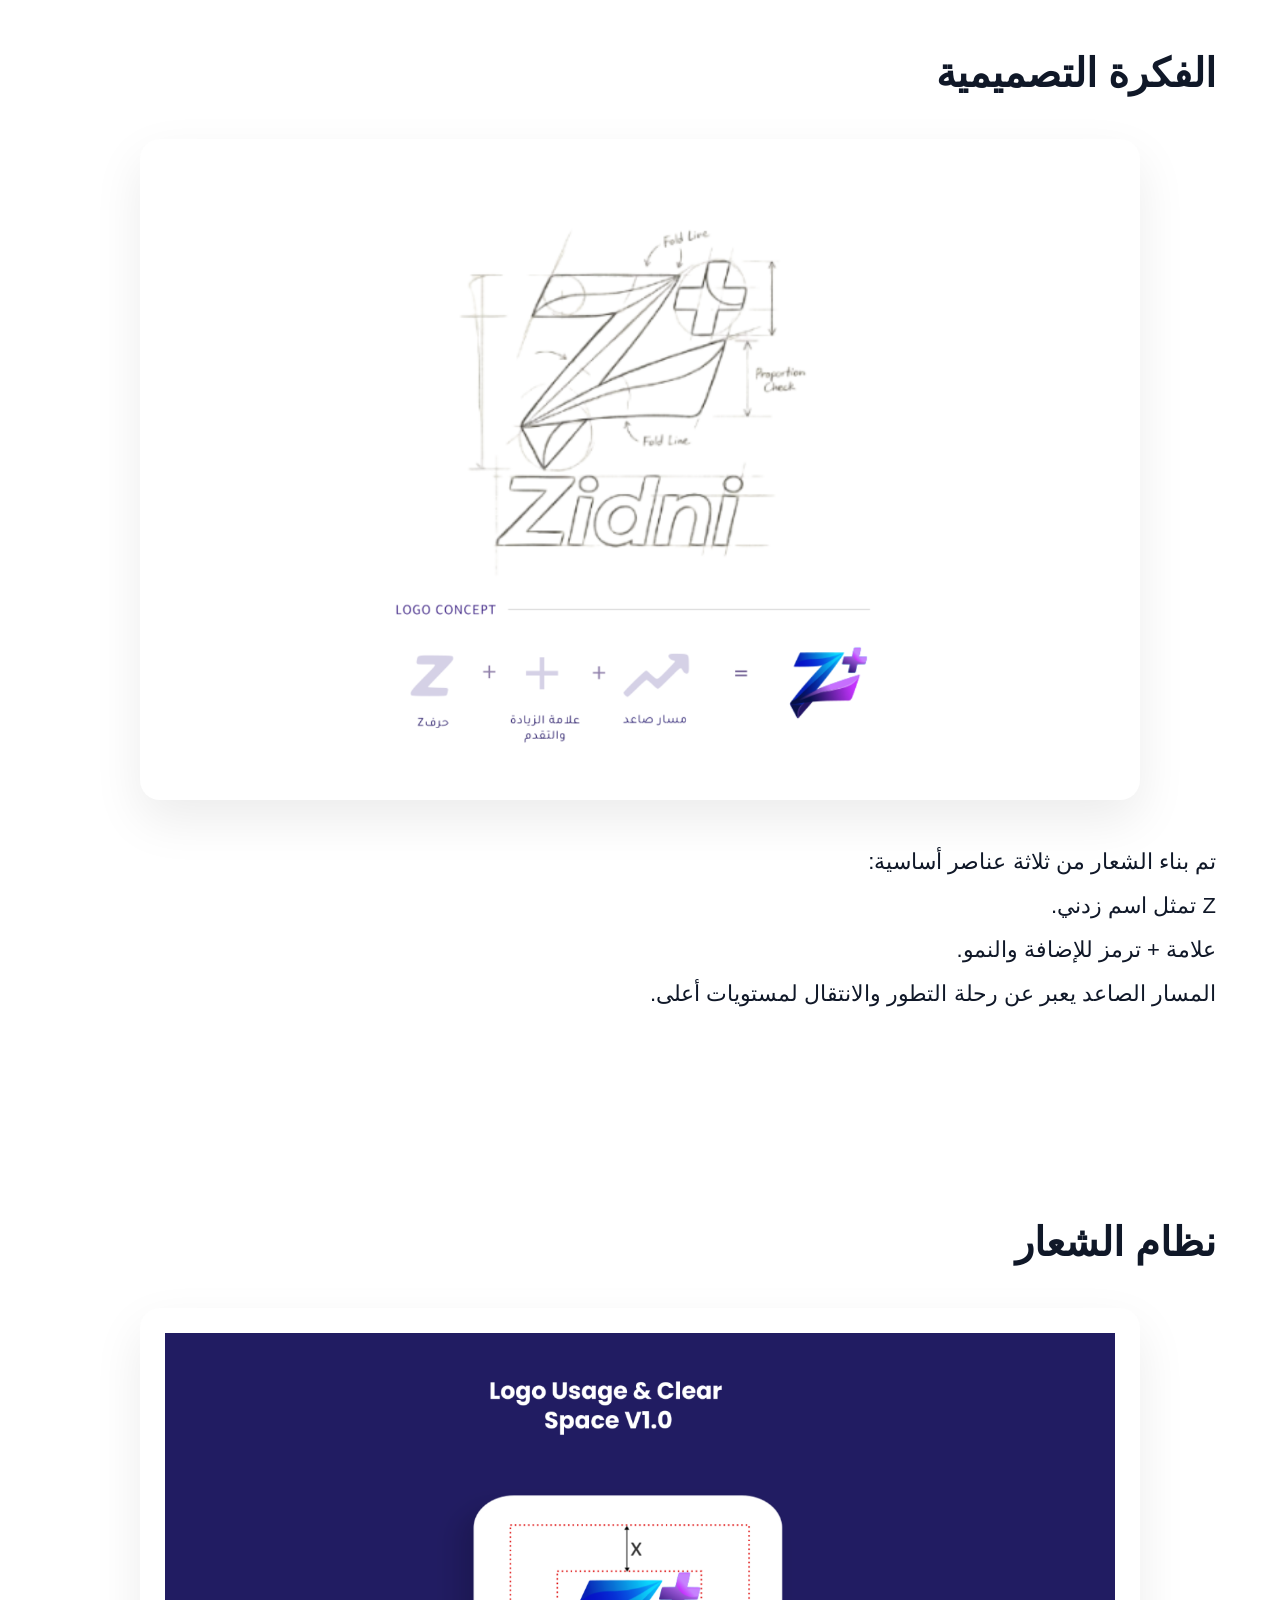
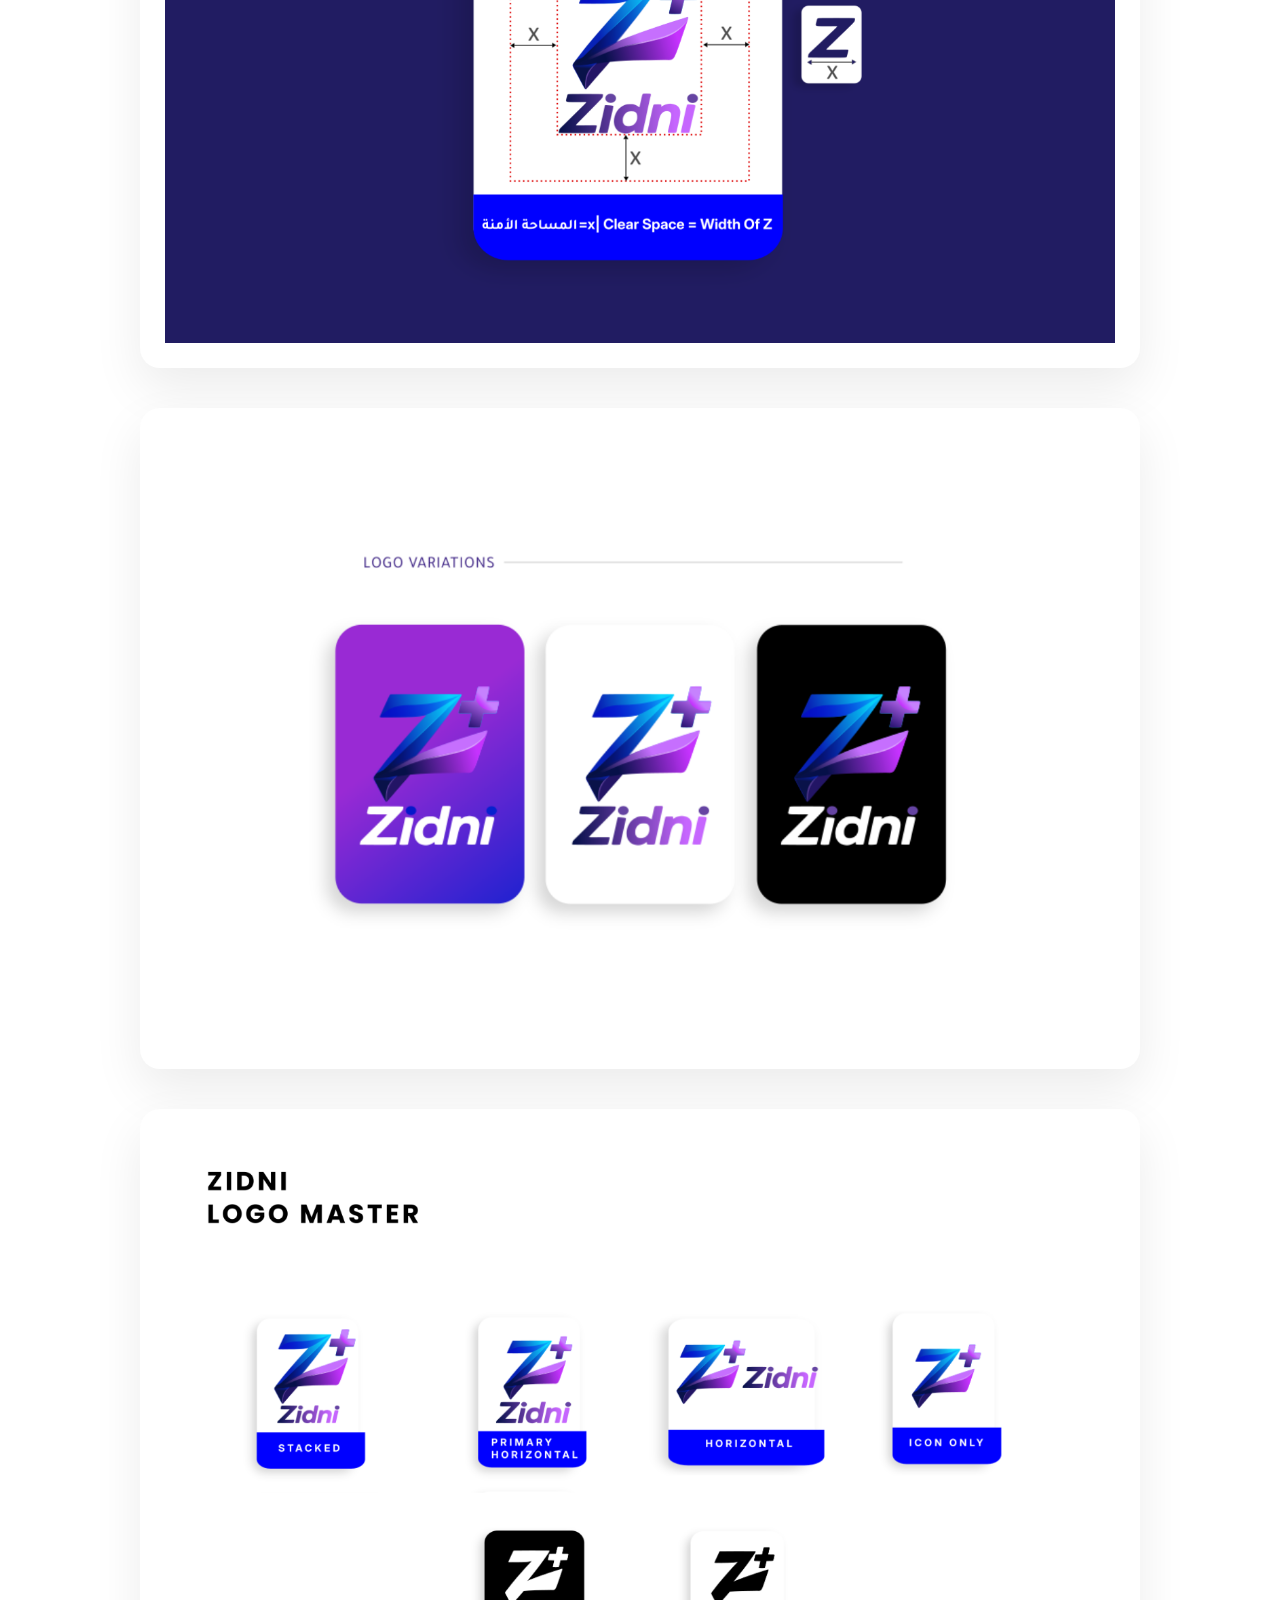
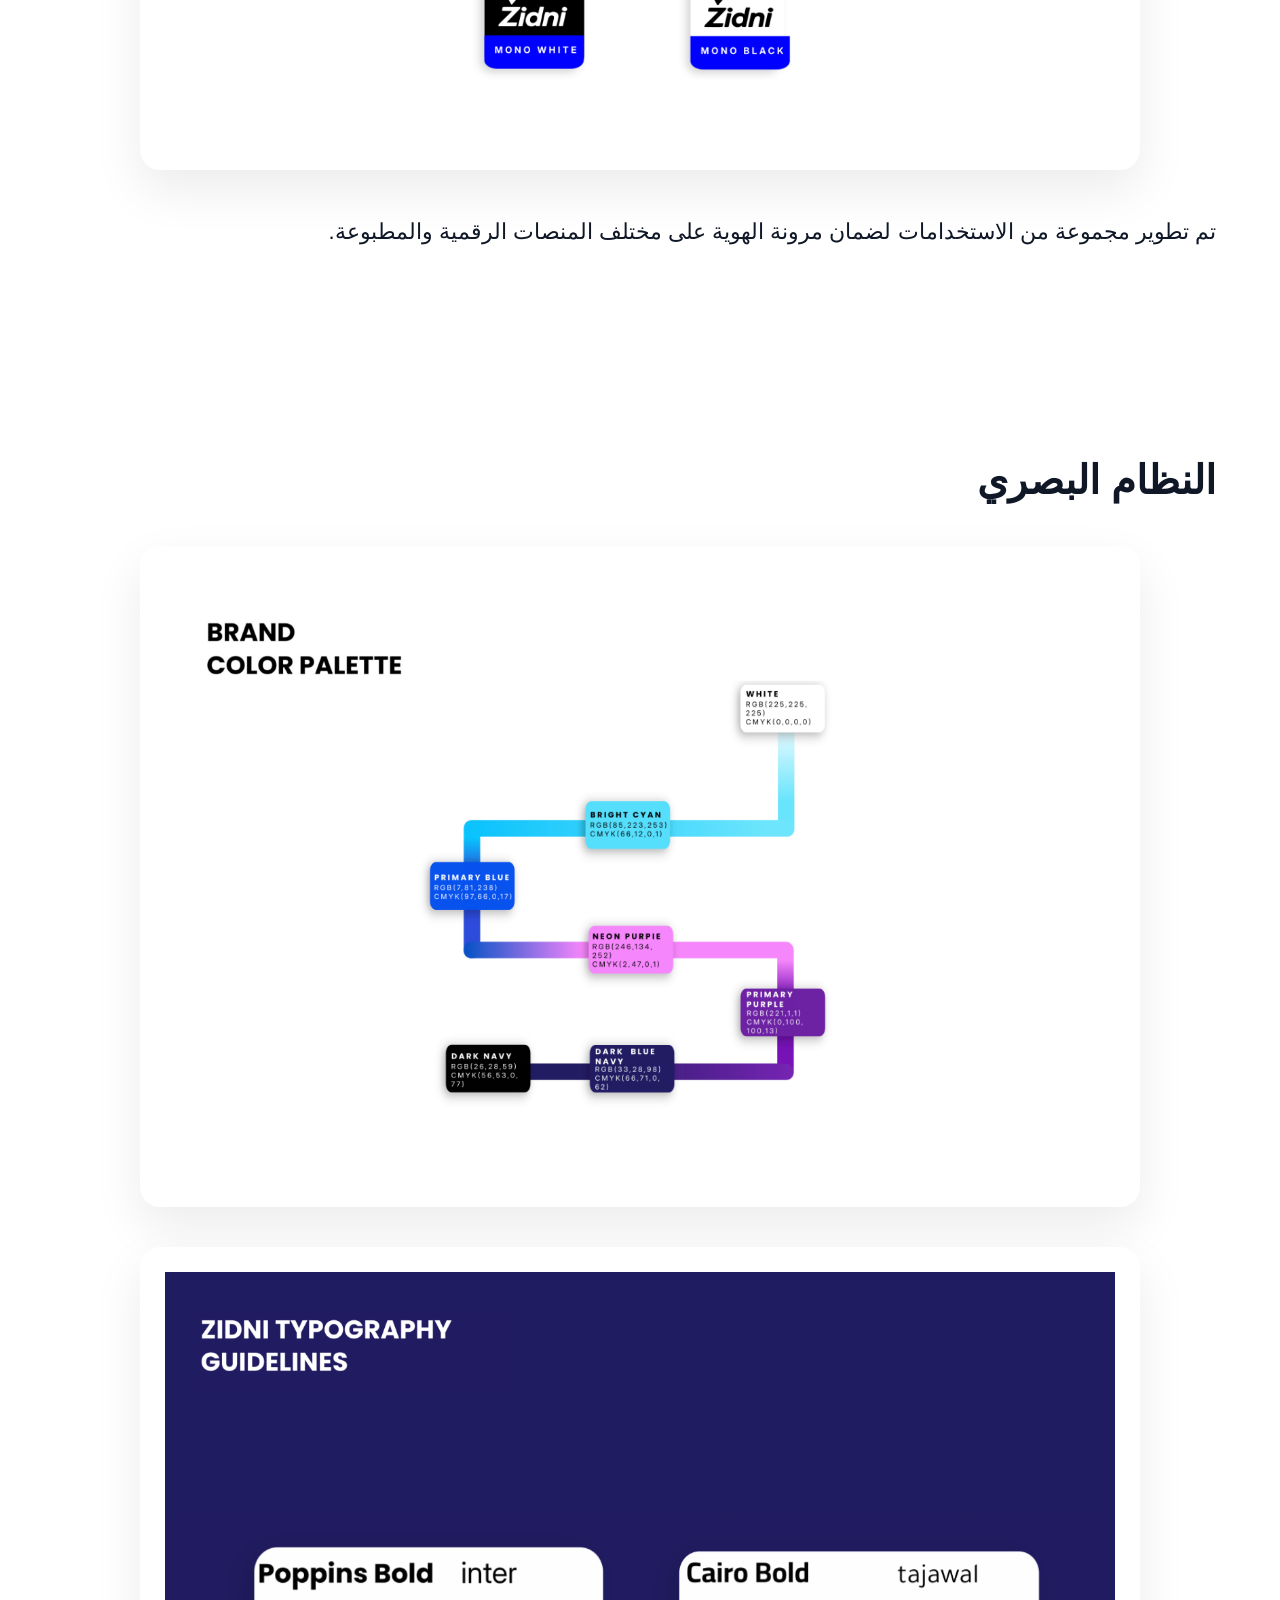
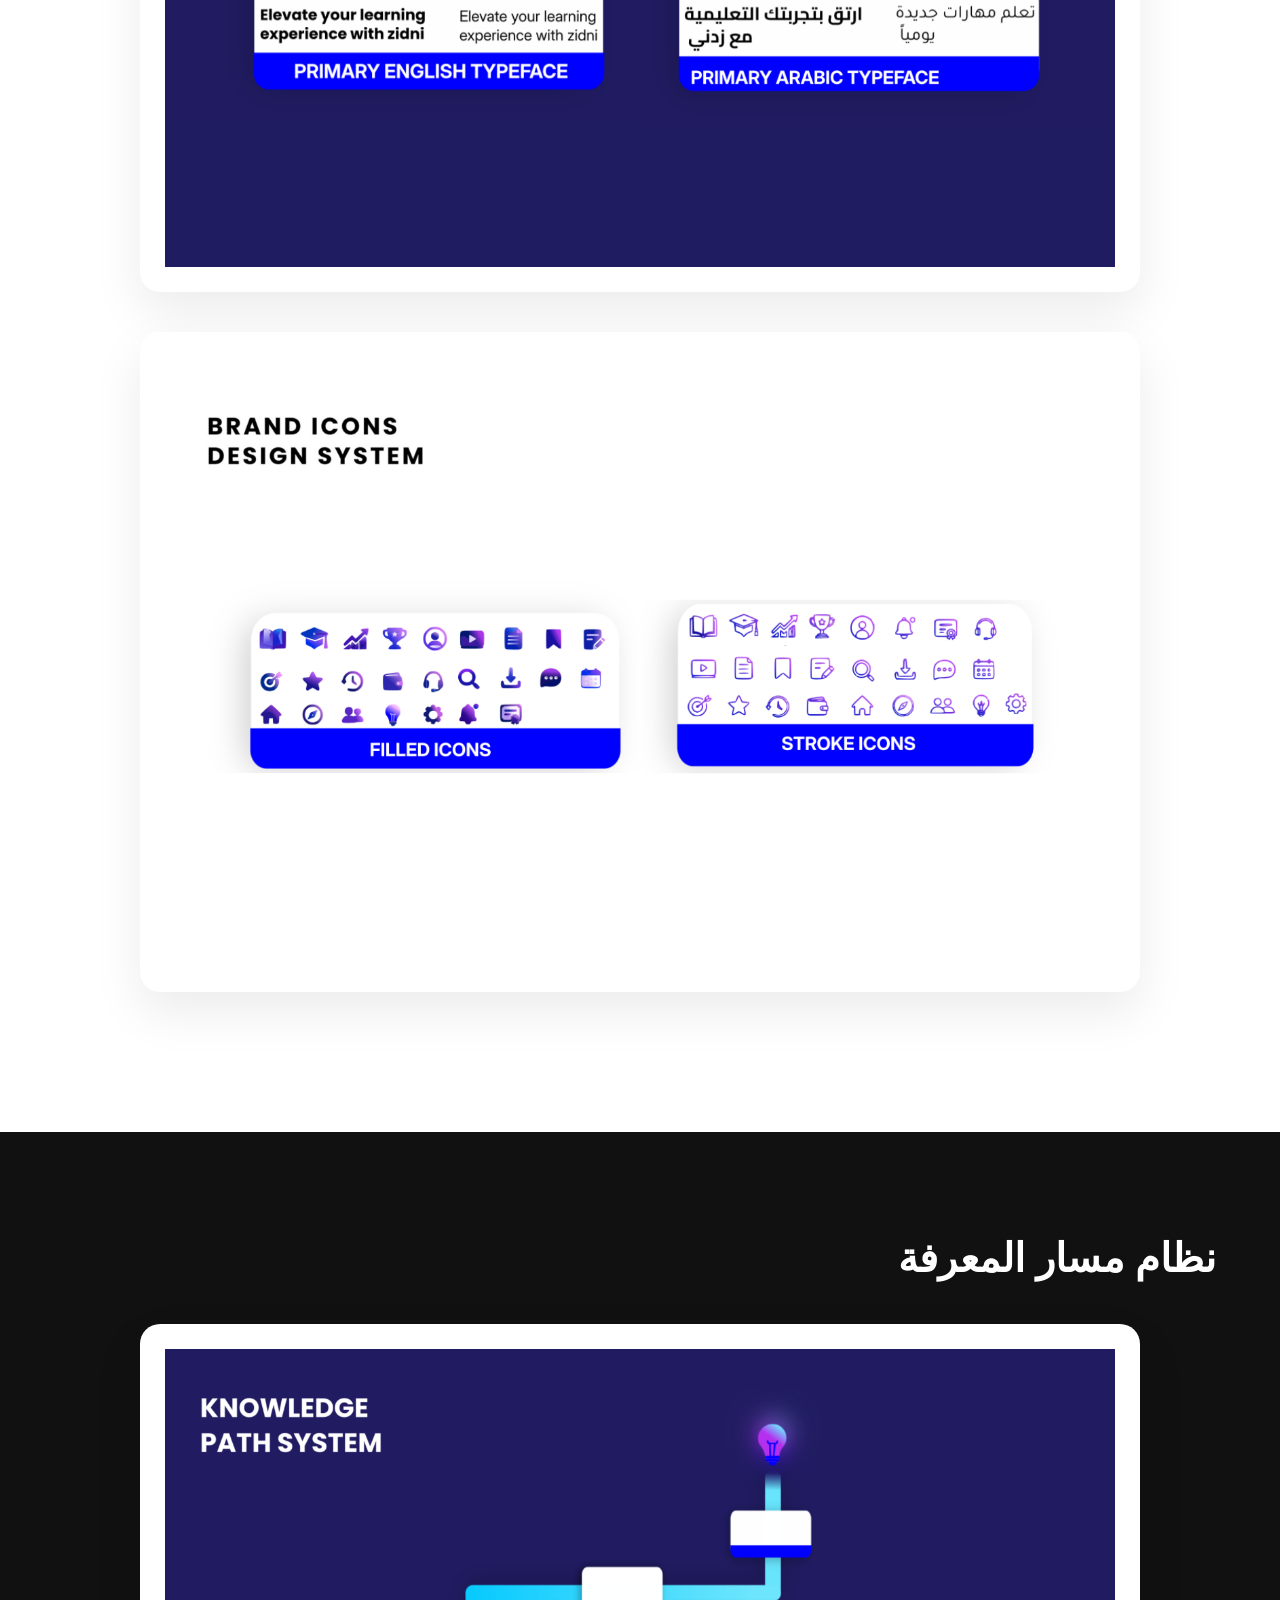
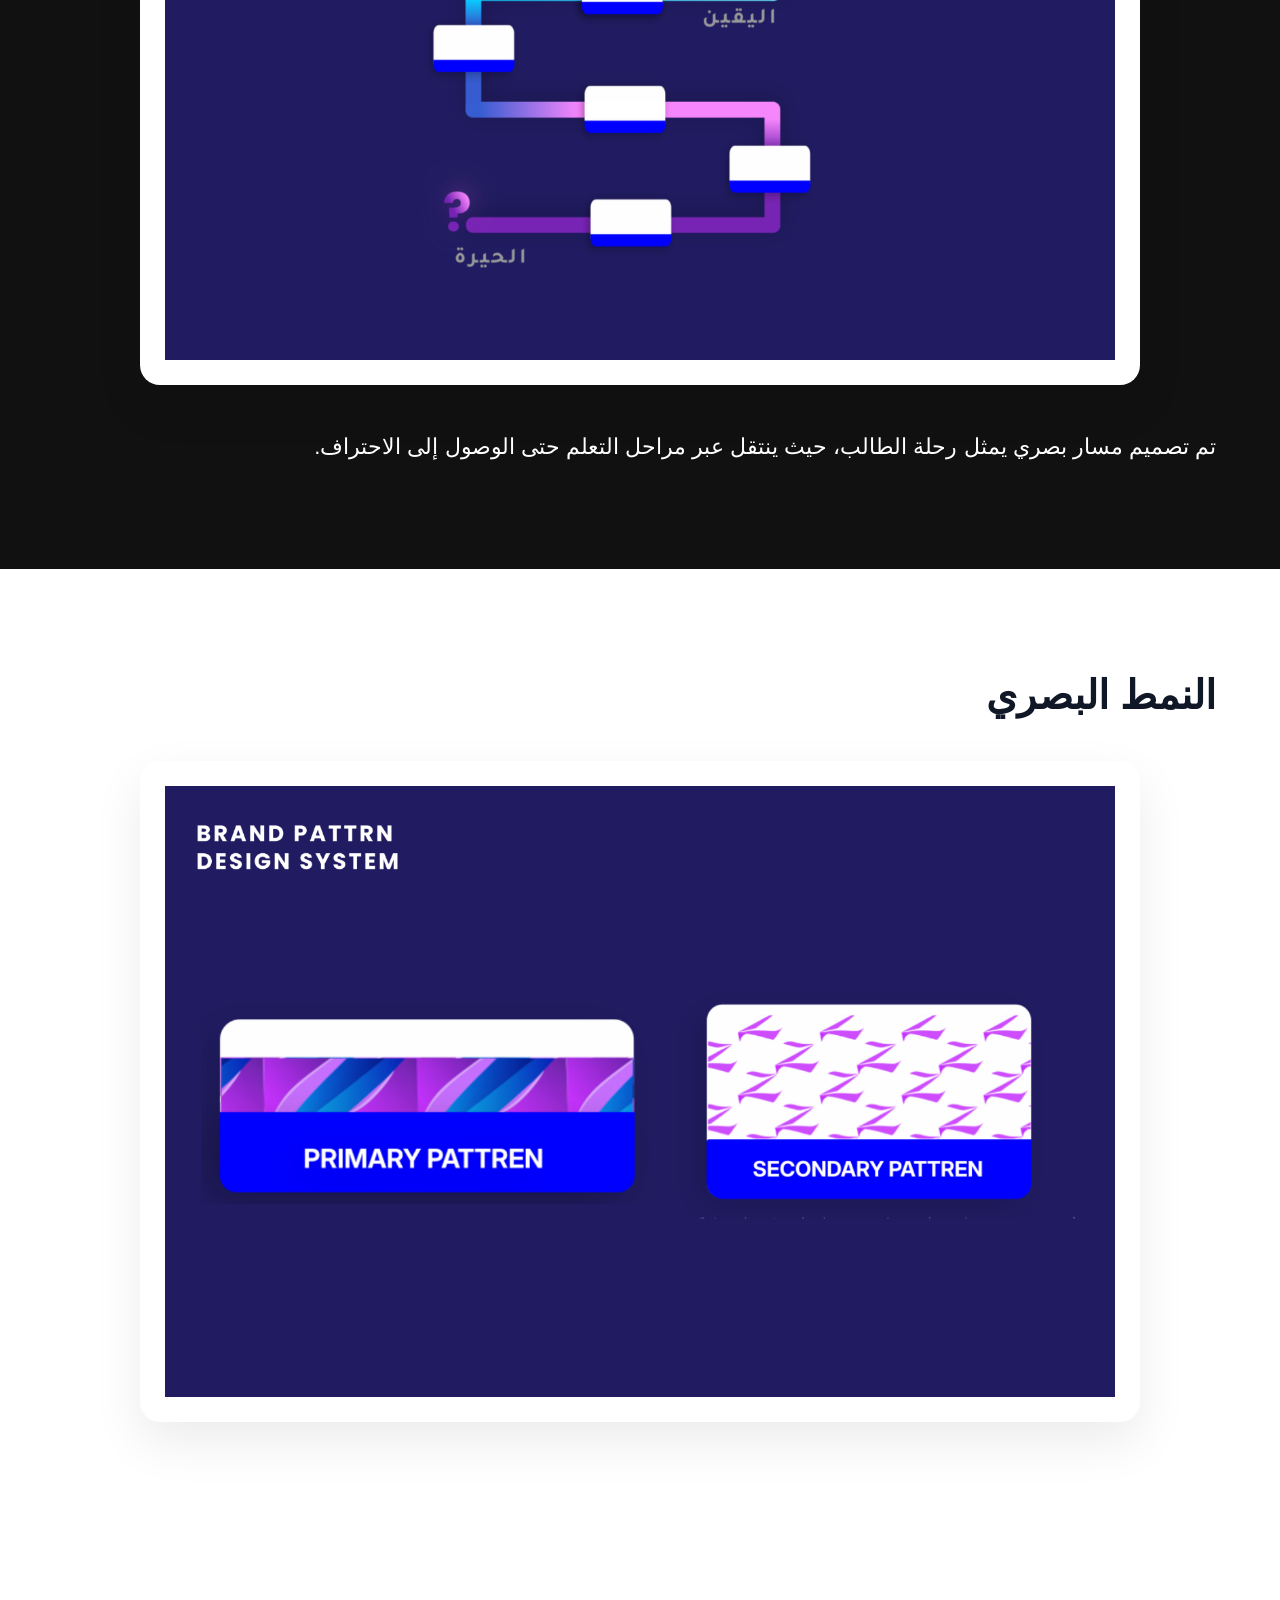
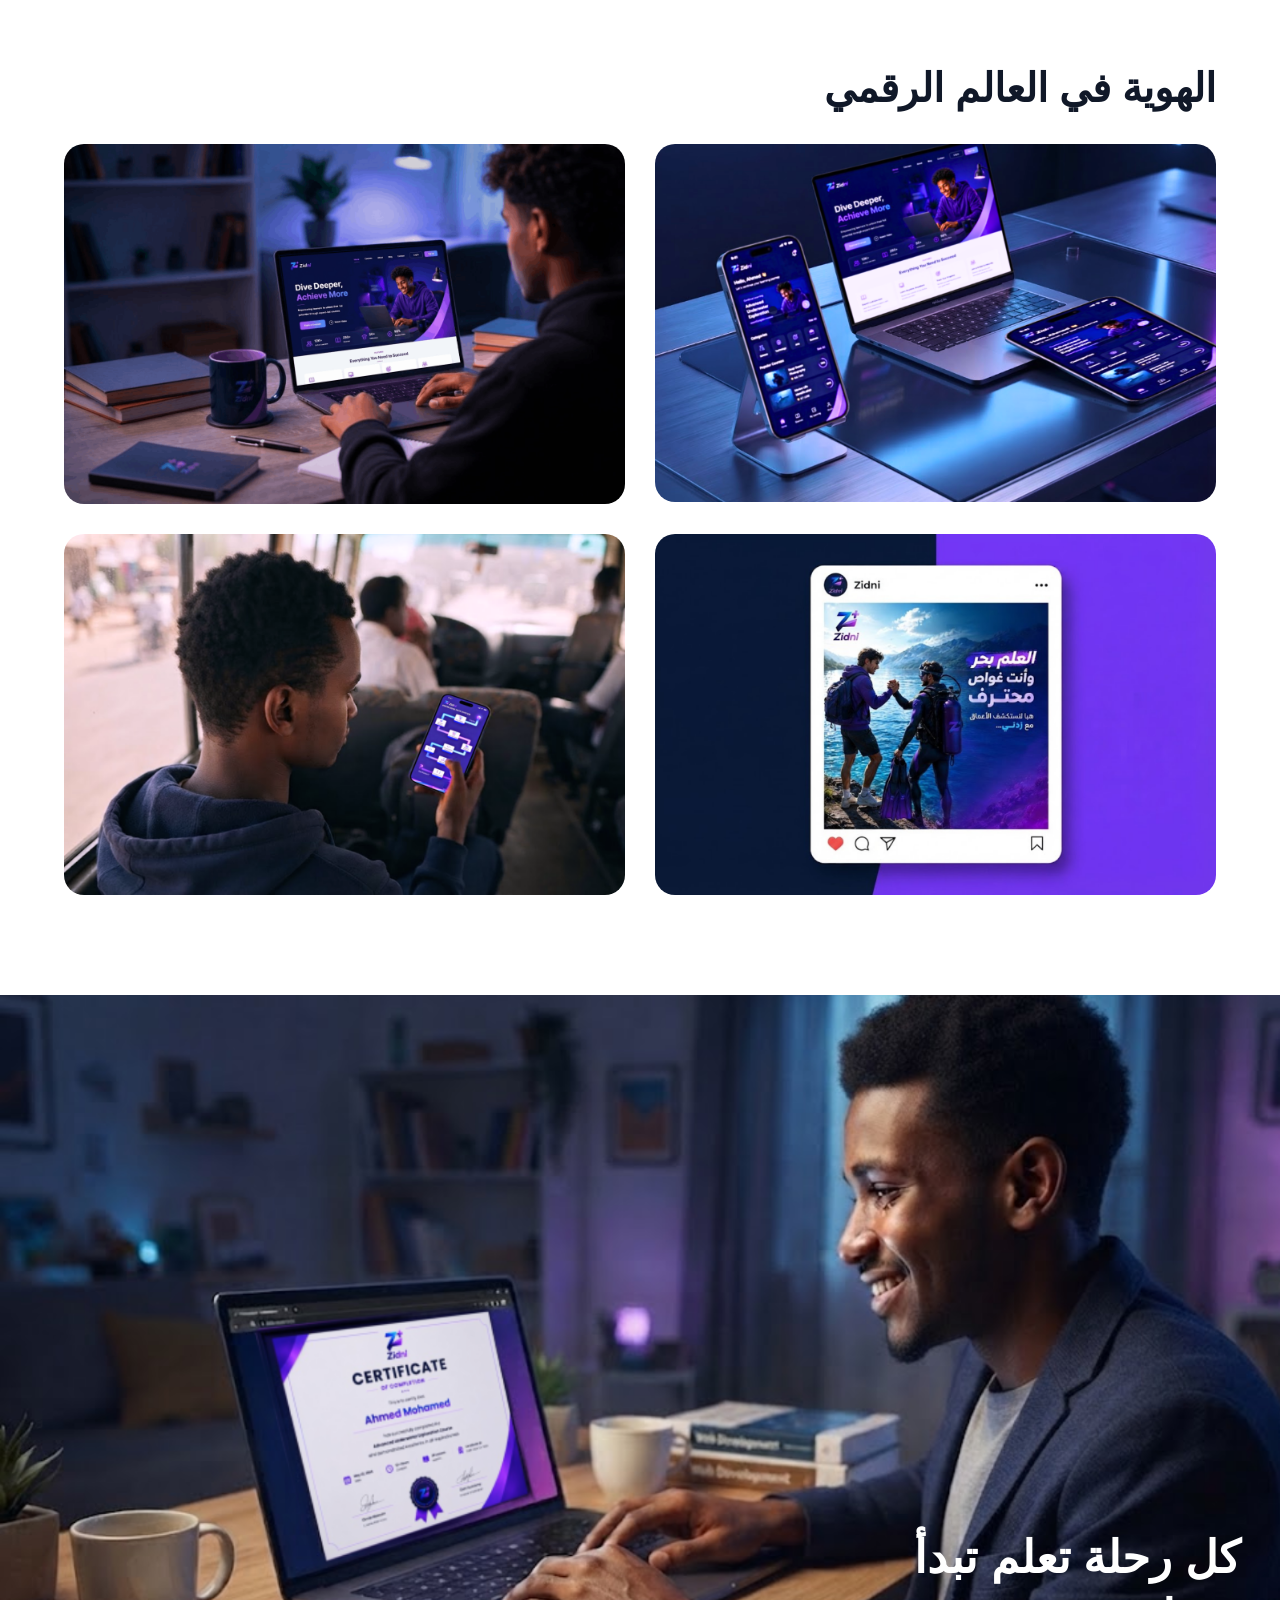
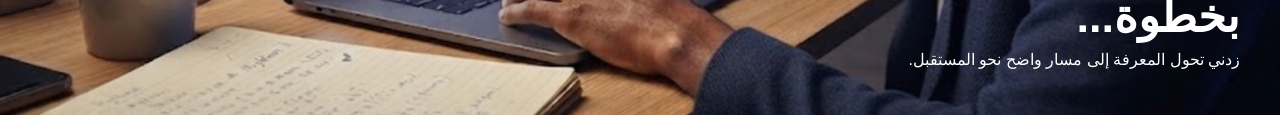
<file: zidni.html>
<!DOCTYPE html>

<html lang="ar" dir="rtl">

<head>

<meta charset="UTF-8">

<meta name="viewport" content="width=device-width, initial-scale=1.0">

<title>
زدني | Breeze
</title>

<link rel="stylesheet" href="../style.css">

</head>


<body>


<header>

<div class="container nav">

<img src="../logo2.png" class="logo">

<nav>

<a href="../index.html">
الرئيسية
</a>

<a href="../index.html#work">
الأعمال
</a>

<a href="../index.html#contact">
تواصل
</a>

</nav>

</div>

</header>




<!-- HERO -->

<section class="case-hero">

<img src="zidnicover.png">


<div class="case-overlay">

<h1>
زدني
</h1>

<p>
Educational Platform Brand Identity
</p>


</div>

</section>





<!-- INTRO -->


<section class="case-section">

<div class="container">

<h2>
عن المشروع
</h2>


<p>

زدني منصة تعليمية تهدف إلى جعل رحلة التعلم أكثر وضوحاً،
من خلال مسار معرفي يساعد الطلاب على الانتقال من الأساسيات
حتى الاحتراف.

كان الهدف بناء هوية تقنية حديثة تعكس التطور،
النمو واستمرارية التعلم.

</p>


</div>

</section>







<!-- CHALLENGE -->


<section class="case-dark">

<div class="container">

<h2>
التحدي
</h2>


<p>

احتاجت العلامة إلى نظام بصري يترجم فكرة
"رحلة المعرفة" ويحّول التعلم إلى تجربة مرئية
واضحة ومُلهمة.

</p>


</div>

</section>







<!-- LOGO IDEA -->


<section class="case-section">


<div class="container">


<h2>
الفكرة التصميمية
</h2>


<img class="case-image"
src="zidni-logo-concept.png">


<p>

تم بناء الشعار من ثلاثة عناصر أساسية:

<br>

Z تمثل اسم زدني.

<br>

علامة + ترمز للإضافة والنمو.

<br>

المسار الصاعد يعبر عن رحلة التطور والانتقال لمستويات أعلى.

</p>


</div>

</section>







<!-- LOGO SYSTEM -->


<section class="case-section">


<div class="container">


<h2>
نظام الشعار
</h2>

<img class="case-image"
src="logo-syste1.png">


<img class="case-image"
src="logo-system01.png">


<img class="case-image"
src="logo-system21.png">




<p>

تم تطوير مجموعة من الاستخدامات لضمان مرونة الهوية
على مختلف المنصات الرقمية والمطبوعة.

</p>


</div>

</section>








<!-- VISUAL IDENTITY -->


<section class="case-section">


<div class="container">


<h2>
النظام البصري
</h2>

<img class="case-image"
src="c2.png">

<img class="case-image"
src="typo.png">


<img class="case-image"
src="logo_icons2.png">





</div>


</section>







<!-- MAIN IDEA -->


<section class="case-dark">

<div class="container">


<h2>
نظام مسار المعرفة
</h2>


<img class="case-image"
src="knowledge-path1.png">


<p>

تم تصميم مسار بصري يمثل رحلة الطالب،
حيث ينتقل عبر مراحل التعلم حتى الوصول إلى الاحتراف.

</p>


</div>


</section>







<!-- PATTERN -->


<section class="case-section">


<div class="container">


<h2>
النمط البصري
</h2>


<img class="case-image"
src="zidni-pattrn.png">


</div>


</section>







<!-- APPLICATIONS -->


<section class="mockups">


<div class="container">


<h2>
الهوية في العالم الرقمي
</h2>


<div class="mockup-grid">


<img src="v1.png">


<img src="laptop.png">


<img src="social.png">


<img src="phone.png">




</div>


</div>


</section>








<!-- END -->


<section class="story-end">


<img src="f1.png">


<div>

<h2>

كل رحلة تعلم تبدأ بخطوة...

</h2>


<p>

زدني تحول المعرفة إلى مسار واضح نحو المستقبل.

</p>


</div>


</section>






<footer>

Breeze Brand Identity Studio

</footer>


</body>

</html>
</file>
<file: style.css>
@import url('https://fonts.googleapis.com/css2?family=tajawal:wght@400;500;700;900&display=swap');


*{
    margin:0;
    padding:0;
    box-sizing:border-box;
}


body{

    font-family:'Cairo',sans-serif;
    color:#101828;
    background:#ffffff;
    line-height:1.8;

}


html{
    scroll-behavior:smooth;
}



.container{

    width:min(1200px,90%);
    margin:auto;

}


/* HEADER */

header{

    position:fixed;
    width:100%;
    top:0;
    z-index:1000;
    background:rgba(255,255,255,.85);
    backdrop-filter:blur(15px);
    border-bottom:1px solid #eee;

}



.nav{

    height:90px;
    display:flex;
    align-items:center;
    justify-content:space-between;

}


.logo{

    width:110px;

}


nav{

    display:flex;
    gap:35px;

}


nav a{

    text-decoration:none;
    color:#222;
    font-weight:500;
    transition:.3s;

}


nav a:hover{

    color:#159bca;

}



.nav-btn{

    background:#0d9f8b;
    color:white;
    border:none;
    padding:13px 25px;
    border-radius:50px;
    cursor:pointer;
    font-family:inherit;

}






/* HERO */


.hero{

    min-height:100vh;
    padding-top:140px;
    display:flex;
    align-items:center;

}



.hero-grid{

    display:grid;
    grid-template-columns:1fr 1fr;
    gap:70px;
    align-items:center;

}



.hero h1{

    font-size:clamp(40px,5vw,72px);
    line-height:1.2;
    font-weight:900;

}



.hero h1 span{

    background:linear-gradient(
    90deg,
    #0799d0,
    #0ca678
    );

    -webkit-background-clip:text;
    color:transparent;

}



.hero p{

    margin-top:35px;
    color:#667085;
    font-size:20px;

}



.primary{

    display:inline-block;
    margin-top:40px;
    background:#0799d0;
    color:white;
    padding:18px 40px;
    border-radius:50px;
    text-decoration:none;
    font-weight:bold;
    cursor:pointer;
    transition:.3s;

}



.primary:hover{

    transform:translateY(-5px);

}



.hero-image{

    height:500px;
    border-radius:40px;

    background:
    linear-gradient(
    135deg,
    #e8f7ff,
    #e6fff6
    );

    display:flex;
    align-items:center;
    justify-content:center;

}



.hero-image img{

    width:260px;
    animation:float 4s infinite ease-in-out;

}



@keyframes float{

    50%{
        transform:translateY(-20px);
    }

}






/* PAIN */


.pain{

    padding:120px 0;
    background:#f8fafc;

}



h2{

    font-size:45px;
    line-height:1.3;
    font-weight:900;

}



.cards{

    margin-top:60px;
    display:grid;
    grid-template-columns:repeat(2,1fr);
    gap:25px;

}



.cards div{

    background:white;
    padding:35px;
    border-radius:25px;
    font-size:20px;
    box-shadow:
    0 15px 40px rgba(0,0,0,.05);

}



.pain h3{

    margin-top:60px;
    font-size:30px;

}







/* VALUE */


.value{

    padding:140px 0;
    text-align:center;

}


.value p{

    margin:40px auto;
    max-width:700px;
    font-size:22px;
    color:#667085;

}







/* TRANSFORM */


.transform{

    background:#101828;
    color:white;
    padding:120px 0;

}



.compare{

    display:grid;
    grid-template-columns:1fr 1fr;
    gap:30px;
    margin-top:60px;

}



.before,
.after{

    padding:50px;
    border-radius:30px;
    font-size:25px;

}



.before{

    background:#1d2939;

}



.after{

    background:white;
    color:#101828;

}








/* WHY */


.why{

    padding:120px 0;

}



.why p{

    color:#667085;
    font-size:22px;

}



ul{

    margin-top:40px;
    list-style:none;

}



li{

    font-size:22px;
    margin:20px 0;

}








/* SERVICES */


.services{

    padding:120px 0;
    background:#f8fafc;

}



.services p{

    margin-top:20px;
    font-size:22px;

}



.service-box{

    margin-top:50px;
    display:flex;
    flex-wrap:wrap;
    gap:20px;

}



.service-box span{

    background:white;
    padding:25px 35px;
    border-radius:20px;
    box-shadow:0 10px 30px #ddd;

}









/* CTA */


.cta{

    padding:150px 20px;
    text-align:center;
    background:
    linear-gradient(
    135deg,
    #0799d0,
    #0ca678
    );

    color:white;

}



.cta h2{

    max-width:900px;
    margin:auto;

}



.cta p{

    margin:30px;
    font-size:24px;

}



.cta button{

    padding:20px 45px;
    border:none;
    border-radius:50px;
    background:white;
    color:#0799d0;
    font-size:20px;
    font-weight:bold;
    cursor:pointer;

}








/* MOBILE */


@media(max-width:900px){


nav{
    display:none;
}


.hero-grid{

    grid-template-columns:1fr;

}



.hero{

    padding-top:120px;

}



.cards,
.compare{

    grid-template-columns:1fr;

}



h2{

    font-size:34px;

}



.hero h1{

    font-size:42px;

}


.hero-image{

    height:350px;

}


}

section{

opacity:0;
transform:translateY(40px);
transition:1s;

}


section.show{

opacity:1;
transform:none;

}


/* PORTFOLIO */


.portfolio{

padding:120px 0;

}



.section-desc{

margin-top:20px;
font-size:22px;
color:#667085;
max-width:700px;

}



.projects{

margin-top:70px;
display:grid;
grid-template-columns:repeat(2,1fr);
gap:40px;

}



.project{

background:white;
border-radius:35px;
overflow:hidden;
box-shadow:
0 20px 50px rgba(0,0,0,.08);

transition:.4s;

}



.project:hover{

transform:translateY(-10px);

}



.project-image{

height:350px;
background:#eee;

}



.project-image img{

width:100%;
height:100%;
object-fit:cover;

}



.project-info{

padding:35px;

}



.project-info h3{

font-size:28px;

}



.project-info p{

color:#667085;
margin-top:15px;

}



@media(max-width:900px){

.projects{

grid-template-columns:1fr;

}

}



.case-study{

padding:120px 0;
background:#101828;
color:white;

}



.case-box{

margin-top:60px;
display:grid;
grid-template-columns:1fr 1fr;
gap:30px;

}



.case-box div{

padding:40px;
border-radius:30px;
background:#1d2939;

}



.case-box li{

margin:15px 0;

}


@media(max-width:800px){

.case-box{

grid-template-columns:1fr;

}

}



.audit{

padding:100px 0;
text-align:center;
background:#f8fafc;

}


.audit button{

margin-top:30px;
padding:18px 45px;
border:none;
border-radius:50px;
background:#0799d0;
color:white;
font-size:20px;
cursor:pointer;

}


.start-project{

padding:100px 0;
background:#f8fafc;

}


.start-project h2{

font-size:42px;
text-align:center;

}


.start-project p{

text-align:center;
font-size:20px;
margin:20px 0 50px;

}



#projectForm{

max-width:650px;
margin:auto;
display:flex;
flex-direction:column;
gap:20px;

}


#projectForm input,
#projectForm textarea,
#projectForm select{

padding:18px;
border-radius:15px;
border:1px solid #ddd;
font-family:inherit;

}



#projectForm textarea{

height:140px;

}



.options{

display:flex;
gap:15px;
flex-wrap:wrap;

}



.options label{

background:white;
padding:12px 20px;
border-radius:30px;

}

.nav-btn,
.hero-btn {
    text-decoration: none;
}

#projectForm button{

background:#0799d0;
color:white;
border:none;
padding:18px;
border-radius:50px;
font-size:18px;
cursor:pointer;

}



.hero-buttons{

display:flex;
gap:20px;
justify-content:center;
flex-wrap:wrap;

}


.secondary-btn{

display:inline-block;
padding:15px 35px;
border-radius:50px;
border:2px solid #0799d0;
color:#0799d0;
text-decoration:none;
font-weight:bold;

}



.portfolio{

padding:100px 0;
background:#fff;

}



.portfolio h2{

text-align:center;
font-size:42px;

}



.portfolio p{

text-align:center;
color:#667085;
font-size:20px;

}



.projects{

display:grid;
grid-template-columns:repeat(auto-fit,minmax(280px,1fr));
gap:30px;
margin-top:50px;

}



.project-card{

background:#fff;
border-radius:25px;
overflow:hidden;
box-shadow:0 15px 40px rgba(0,0,0,.08);
padding-bottom:30px;

}



.project-image{

height:250px;
background:#eee;

}



.project-image img{

width:100%;
height:100%;
object-fit:cover;

}



.project-card h3,
.project-card p,
.project-card a{

margin:20px;

}



.project-card a{

color:#0799d0;
text-decoration:none;
font-weight:bold;

}

html{
scroll-behavior:smooth;
}




.brand-analysis{

padding:100px 20px;
background:#ffffff;
text-align:center;

}


.analysis-container{

max-width:800px;
margin:auto;

}


.brand-analysis h2{

font-size:40px;
color:#101828;

}


.brand-analysis p{

font-size:20px;
color:#667085;

}


.question{

margin:35px 0;

}


.question h3{

font-size:22px;

}


.question button{

padding:12px 35px;
margin:8px;
border:none;
border-radius:40px;
background:#0799d0;
color:white;
font-size:18px;
cursor:pointer;

}


.result-btn{

margin-top:40px;
padding:18px 45px;
border:none;
border-radius:50px;
background:#16b89b;
color:white;
font-size:20px;
cursor:pointer;

}


.result-box{

display:none;
margin-top:50px;
padding:40px;
background:#f1f9ff;
border-radius:30px;

}


.result-box a{

display:inline-block;
margin-top:25px;
padding:15px 35px;
background:#16b89b;
color:white;
border-radius:50px;
text-decoration:none;

}


.project-image {
    width: 100%;
    aspect-ratio: 1400 / 900;
    overflow: hidden;
}

.project-image img {
    width: 100%;
    height: 100%;
    object-fit: cover;
}



/* CASE STUDY */



.case-hero{
aspect-ratio:16 / 9;
position:relative;
overflow:hidden;
}



.case-hero img{
width:100%;
height:100%;
object-fit:cover;
object-position:center;
}


.case-overlay{

position:absolute;

bottom:0;

right:0;

left:0;

padding:80px;

background:
linear-gradient(
transparent,
rgba(0,0,0,.8)
);

color:white;

}



.case-overlay h1{
font-size:30px;
}



.case-section{

padding:100px 0;

}



.case-section h2,
.case-dark h2,
.mockups h2{

font-size:40px;

margin-bottom:30px;

}



.case-section p,
.case-dark p{

font-size:22px;

line-height:2;

}



.case-image{

width:100%;

border-radius:20px;

margin:40px 0;

}



.case-dark{

background:#111;

color:white;

padding:100px 0;

}



.mockups{

padding:100px 0;

}



.mockup-grid{

display:grid;

grid-template-columns:repeat(2,1fr);

gap:30px;

}



.mockup-grid img{

width:100%;

border-radius:20px;

}



.story-end{
position:relative;
aspect-ratio:16 / 9;
overflow:hidden;
}


.story-end img{
width:100%;
height:100%;
object-fit:cover;
object-position:center;
}


.story-end div{
position:absolute;
bottom:40px;
right:40px;
color:white;
font-size:16px;
max-width:500px;
}



@media(max-width:700px){

.case-overlay{

padding:30px;

}


.case-overlay h1{

font-size:35px;

}


.mockup-grid{

grid-template-columns:1fr;

}


}

body{
    display:block !important;
}

section{
    display:block !important;
    opacity:1 !important;
    visibility:visible !important;
}

header{
    position:relative;
    z-index:5;
}




.project{
    background:#fff;
    border-radius:30px;
    overflow:hidden;
    margin-bottom:40px;
    box-shadow:0 15px 40px rgba(0,0,0,0.08);
}


.project-image{
    width:100%;
    height:350px;
    overflow:hidden;
}


.project-image img{
    width:100%;
    height:100%;
    object-fit:cover;
    display:block;
}



.project-content{
    padding:35px;
    text-align:right;
}


.project-content h3{
    font-size:28px;
    margin-bottom:15px;
    color:#111;
}


.project-content p{
    color:#666;
    line-height:2;
    font-size:18px;
}



.view-project{
    display:inline-block;
    margin-top:20px;
    background:#17105c;
    color:white !important;
    padding:14px 25px;
    border-radius:50px;
    text-decoration:none;
}



@media(max-width:768px){

.project-image{
    height:230px;
}


.project-content{
    padding:25px;
}


.project-content h3{
    font-size:22px;
}


.project-content p{
    font-size:16px;
}


}




/* =========================
   BREEZE BUTTON SYSTEM
========================= */


/* الزر الأساسي */

.primary,
.nav-btn,
.start-project button{

    background:#16A39A;

    color:#ffffff !important;

    padding:16px 36px;

    border-radius:50px;

    font-size:18px;

    font-weight:600;

    text-decoration:none;

    display:inline-flex;

    align-items:center;

    justify-content:center;

    gap:8px;

    border:none;

    cursor:pointer;

    transition:0.3s ease;

}



/* سهم بسيط */

.primary::after,
.nav-btn::after{

    content:"↗";

    font-size:16px;

}



/* حركة الزر */

.primary:hover,
.nav-btn:hover,
.start-project button:hover{

    background:#11847D;

    transform:translateY(-3px);

    box-shadow:0 12px 25px rgba(22,163,154,0.25);

}





/* زر مشاهدة المشروع */

.view-project{

    background:transparent;

    color:#16A39A !important;

    border:2px solid #16A39A;

    padding:14px 32px;

    border-radius:50px;

    font-size:17px;

    font-weight:600;

    text-decoration:none;

    display:inline-flex;

    align-items:center;

    gap:8px;

    transition:0.3s ease;

}



.view-project:hover{

    background:#16A39A;

    color:white !important;

    transform:translateY(-3px);

}






/* الموبايل */

@media(max-width:768px){


.primary,
.nav-btn,
.start-project button{

    padding:14px 28px;

    font-size:16px;

}



.view-project{

    padding:13px 25px;

    font-size:16px;

}


}


.case-image {
    width: 100%;
    max-width: 1000px;
    display: block;
    margin: 40px auto;
    background: #ffffff;
    padding: 25px;
    border-radius: 20px;
    box-shadow: 0 20px 50px rgba(0,0,0,0.08);
}



.copyright {
    text-align: center;
    padding: 25px 15px;
    background: #0A0A1A;
    color: #ffffff;
    font-size: 14px;
    letter-spacing: .5px;
}

.copyright p {
    margin: 0;
    opacity: 0.8;
}



.copyright {
    width: 100%;
    background: #0A0A1A;
    color: #ffffff;
    text-align: center;
    padding: 30px 15px;
    margin-top: 80px;
    box-sizing: border-box;
}

.copyright p {
    margin: 0;
    font-size: 14px;
    opacity: 0.85;
}
</file>
